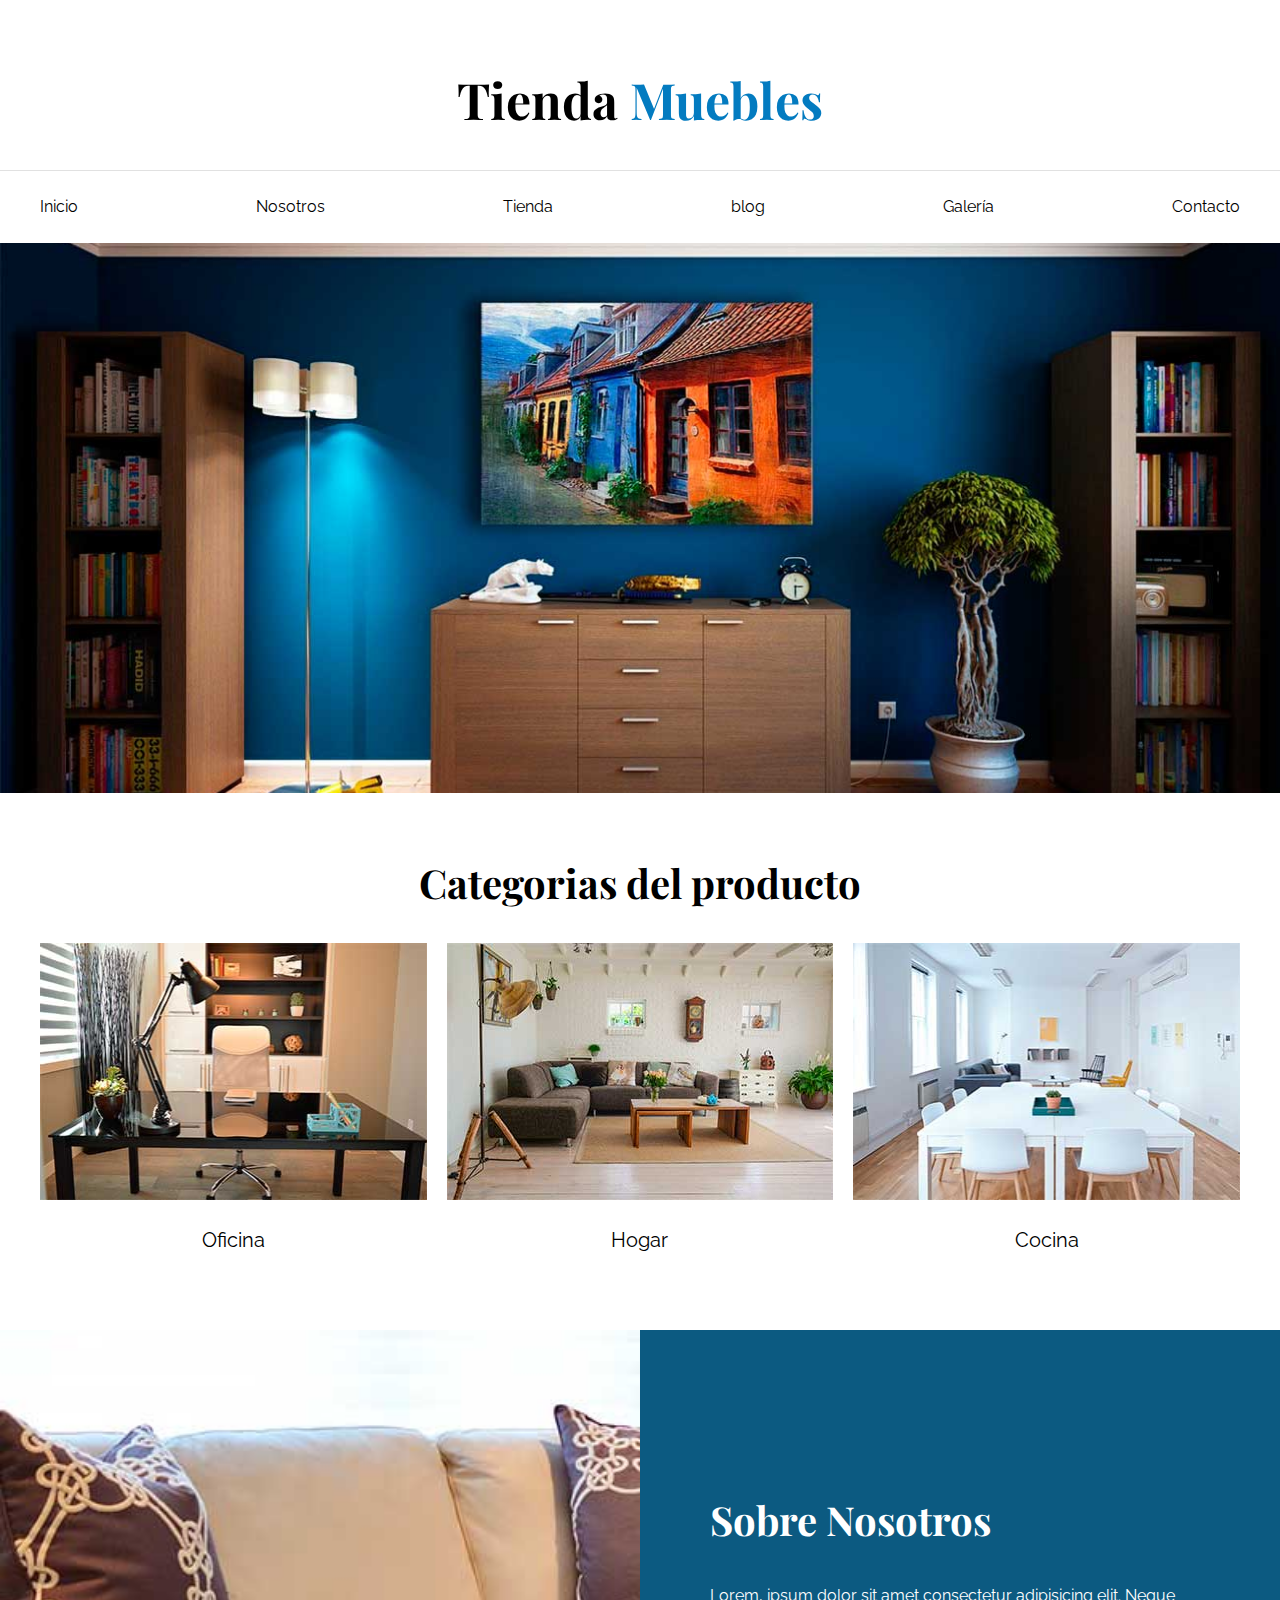
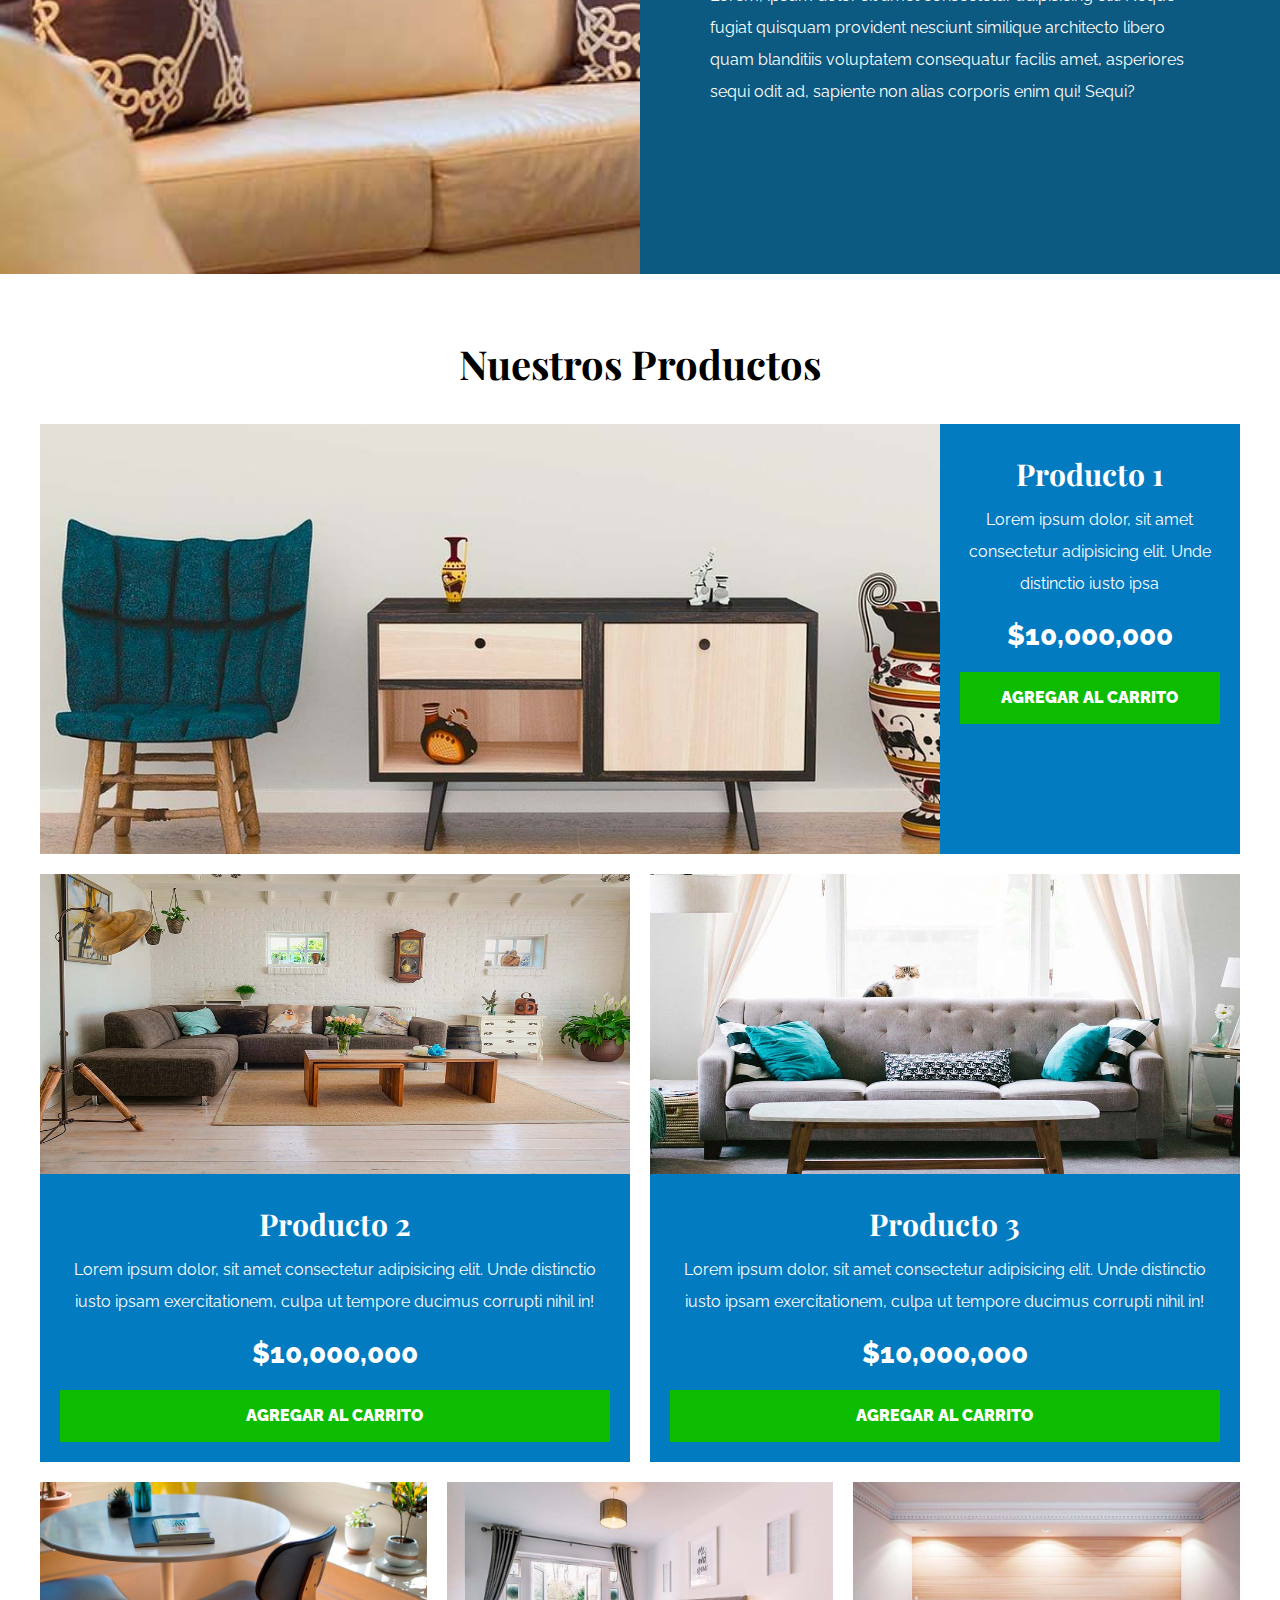
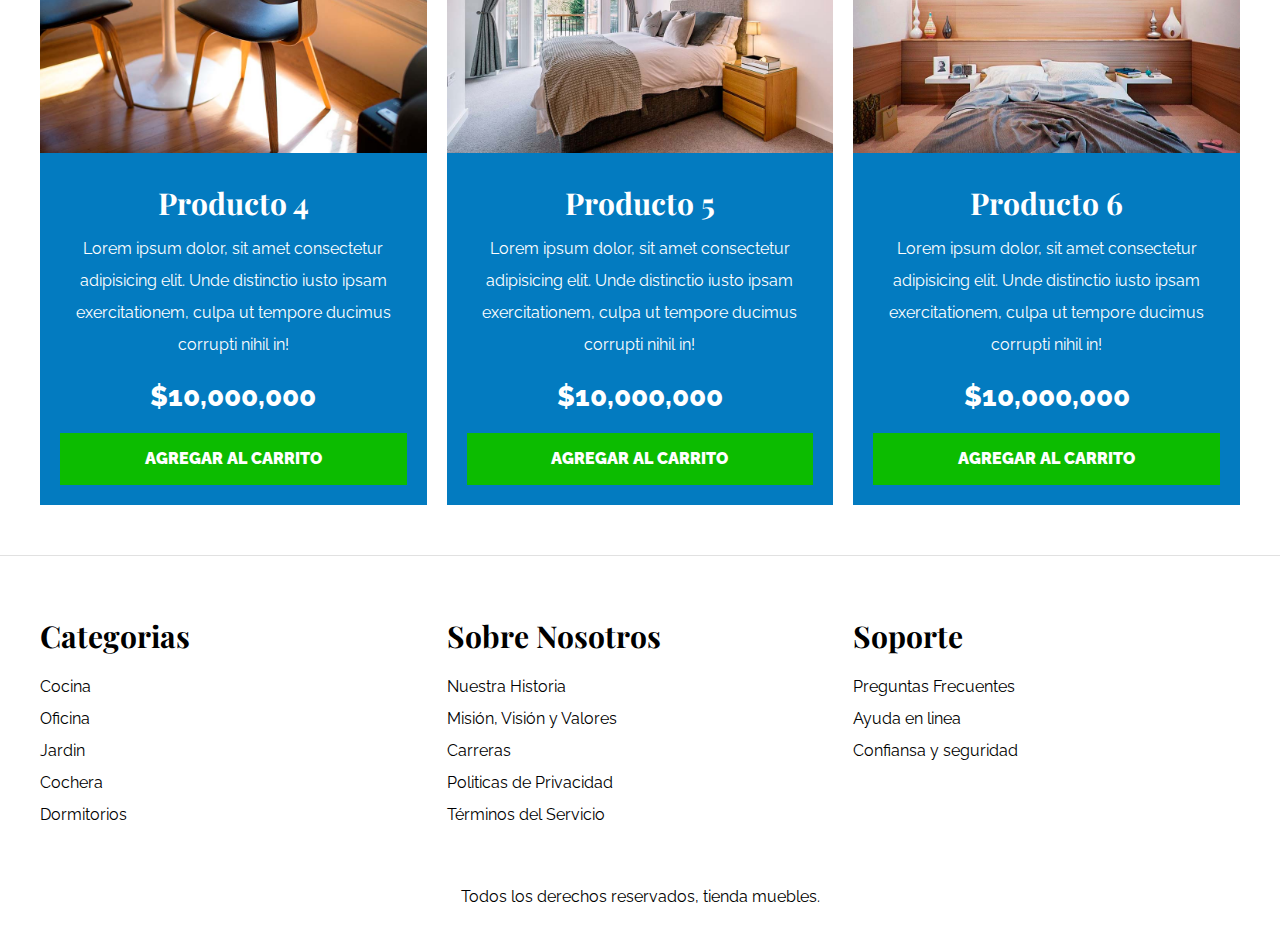
<file: index.html>
<!DOCTYPE html>
<html lang="zxx">

<head>
    <meta charset="UTF-8">
    <meta http-equiv="X-UA-Compatible" content="IE=edge">
    <meta name="viewport" content="width=device-width, initial-scale=1.0">
    <title>Document</title>
    <link rel="stylesheet" href="./css/normalize.css">
    <link rel="preconnect" href="https://fonts.googleapis.com">
    <link rel="preconnect" href="https://fonts.gstatic.com" crossorigin>
    <link
        href="https://fonts.googleapis.com/css2?family=Playfair+Display:wght@700&family=Raleway:wght@400;700;900&display=swap"
        rel="stylesheet">
    <link rel="stylesheet" href="./css/style.css">
</head>

<body>
    <!-- Header y Navegacion -->
    <header>
        <h1 class="nombre-sitio">Tienda <span> Muebles </span></h1>
    </header>
    <div class="contenedor-navegacion">
        <nav class="nav-principal contenedor">
            <a href="./index.html">Inicio</a>
            <a href="./nosotros.html">Nosotros</a>
            <a href="./tienda.html">Tienda</a>
            <a href="./blog.html">blog</a>
            <a href="./galeria.html">Galería</a>
            <a href="./contacto.html">Contacto</a>
        </nav>
    </div>

    <!-- Backgroun-img -->
    <div class="hero"></div>

    <!-- Catergorias y Imagenes -->
    <section class="contenedor categorias">
        <h2 class="text-center">Categorias del producto</h2>
        <div class="listado-categoria">
            <div class="categoria">
                <img src="./img/categoria1.jpg" alt="Imagen Categoría 1">
                <a href="#">Oficina</a>
            </div>
            <div class="categoria">
                <img src="./img/categoria2.jpg" alt="Imagen Categoría 2">
                <a href="#">Hogar</a>
            </div>
            <div class="categoria">
                <img src="./img/categoria3.jpg" alt="Imagen Categoría 3">
                <a href="#">Cocina</a>
            </div>
        </div>
    </section>

    <!-- Sobre Nosotros -->
    <section class="sobre-nosotros">
        <div class="contenedor sobre-nosotros-grid">
            <div class="texto-nosotros">
                <h2>Sobre Nosotros</h2>
                <p>Lorem, ipsum dolor sit amet consectetur adipisicing elit. Neque fugiat quisquam provident nesciunt
                    similique architecto libero quam blanditiis voluptatem consequatur facilis amet, asperiores sequi
                    odit ad, sapiente non alias corporis enim qui! Sequi?</p>
            </div>
        </div>
    </section>

    <!-- Nuestros Productos -->
    <main class="contenido-principal contenedor">
        <h2 class="text-center">Nuestros Productos</h2>
        <div class="listado-productos">
            <div class="producto">
                <img src="./img/producto1.jpg" alt="Imagen Producto1">
                <div class="texto-producto">
                    <h3>Producto 1</h3>
                    <p>Lorem ipsum dolor, sit amet consectetur adipisicing elit. Unde distinctio iusto ipsa</p>
                    <p class="precio">$10,000,000</p>
                    <a class="btn" href="#">Agregar al Carrito</a>
                </div><!-- Info Producto -->
            </div><!-- Producto -->
            <div class="producto">
                <img src="./img/producto2.jpg" alt="Imagen Producto2">
                <div class="texto-producto">
                    <h3>Producto 2</h3>
                    <p>Lorem ipsum dolor, sit amet consectetur adipisicing elit. Unde distinctio iusto ipsam
                        exercitationem, culpa ut tempore ducimus corrupti nihil in!</p>
                    <p class="precio">$10,000,000</p>
                    <a class="btn" href="#">Agregar al Carrito</a>
                </div><!-- Info Producto -->
            </div><!-- Producto -->
            <div class="producto">
                <img src="./img/producto3.jpg" alt="Imagen Producto3">
                <div class="texto-producto">
                    <h3>Producto 3</h3>
                    <p>Lorem ipsum dolor, sit amet consectetur adipisicing elit. Unde distinctio iusto ipsam
                        exercitationem, culpa ut tempore ducimus corrupti nihil in!</p>
                    <p class="precio">$10,000,000</p>
                    <a class="btn" href="#">Agregar al Carrito</a>
                </div><!-- Info Producto -->
            </div><!-- Producto -->
            <div class="producto">
                <img src="./img/producto4.jpg" alt="Imagen Producto4">
                <div class="texto-producto">
                    <h3>Producto 4</h3>
                    <p>Lorem ipsum dolor, sit amet consectetur adipisicing elit. Unde distinctio iusto ipsam
                        exercitationem, culpa ut tempore ducimus corrupti nihil in!</p>
                    <p class="precio">$10,000,000</p>
                    <a class="btn" href="#">Agregar al Carrito</a>
                </div><!-- Info Producto -->
            </div><!-- Producto -->
            <div class="producto">
                <img src="./img/producto5.jpg" alt="Imagen Producto5">
                <div class="texto-producto">
                    <h3>Producto 5</h3>
                    <p>Lorem ipsum dolor, sit amet consectetur adipisicing elit. Unde distinctio iusto ipsam
                        exercitationem, culpa ut tempore ducimus corrupti nihil in!</p>
                    <p class="precio">$10,000,000</p>
                    <a class="btn" href="#">Agregar al Carrito</a>
                </div><!-- Info Producto -->
            </div><!-- Producto -->
            <div class="producto">
                <img src="./img/producto6.jpg" alt="Imagen Producto6">
                <div class="texto-producto">
                    <h3>Producto 6</h3>
                    <p>Lorem ipsum dolor, sit amet consectetur adipisicing elit. Unde distinctio iusto ipsam
                        exercitationem, culpa ut tempore ducimus corrupti nihil in!</p>
                    <p class="precio">$10,000,000</p>
                    <a class="btn" href="#">Agregar al Carrito</a>
                </div><!-- Info Producto -->
            </div><!-- Producto -->
        </div> <!-- Fin de listado de Productos -->
    </main>

    <footer class="site-footer">
        <div class="grid-footer contenedor">
            <div>
                <h3>Categorias</h3>

                <nav class="footer-menu">
                    <a href="#">Cocina</a>
                    <a href="#">Oficina</a>
                    <a href="#">Jardin</a>
                    <a href="#">Cochera</a>
                    <a href="#">Dormitorios</a>
                </nav>
            </div>
            <div>
                <h3>Sobre Nosotros</h3>

                <nav class="footer-menu">
                    <a href="#">Nuestra Historia</a>
                    <a href="#">Misión, Visión y Valores</a>
                    <a href="#">Carreras</a>
                    <a href="#">Politicas de Privacidad</a>
                    <a href="#">Términos del Servicio</a>
                </nav>
            </div>
            <div>
                <h3>Soporte</h3>

                <nav class="footer-menu">
                    <a href="#">Preguntas Frecuentes</a>
                    <a href="#">Ayuda en linea</a>
                    <a href="#">Confiansa y seguridad</a>
                </nav>
            </div>
        </div>

        <p class="copyright">Todos los derechos reservados, tienda muebles.</p>
    </footer>
</body>

</html>
</file>
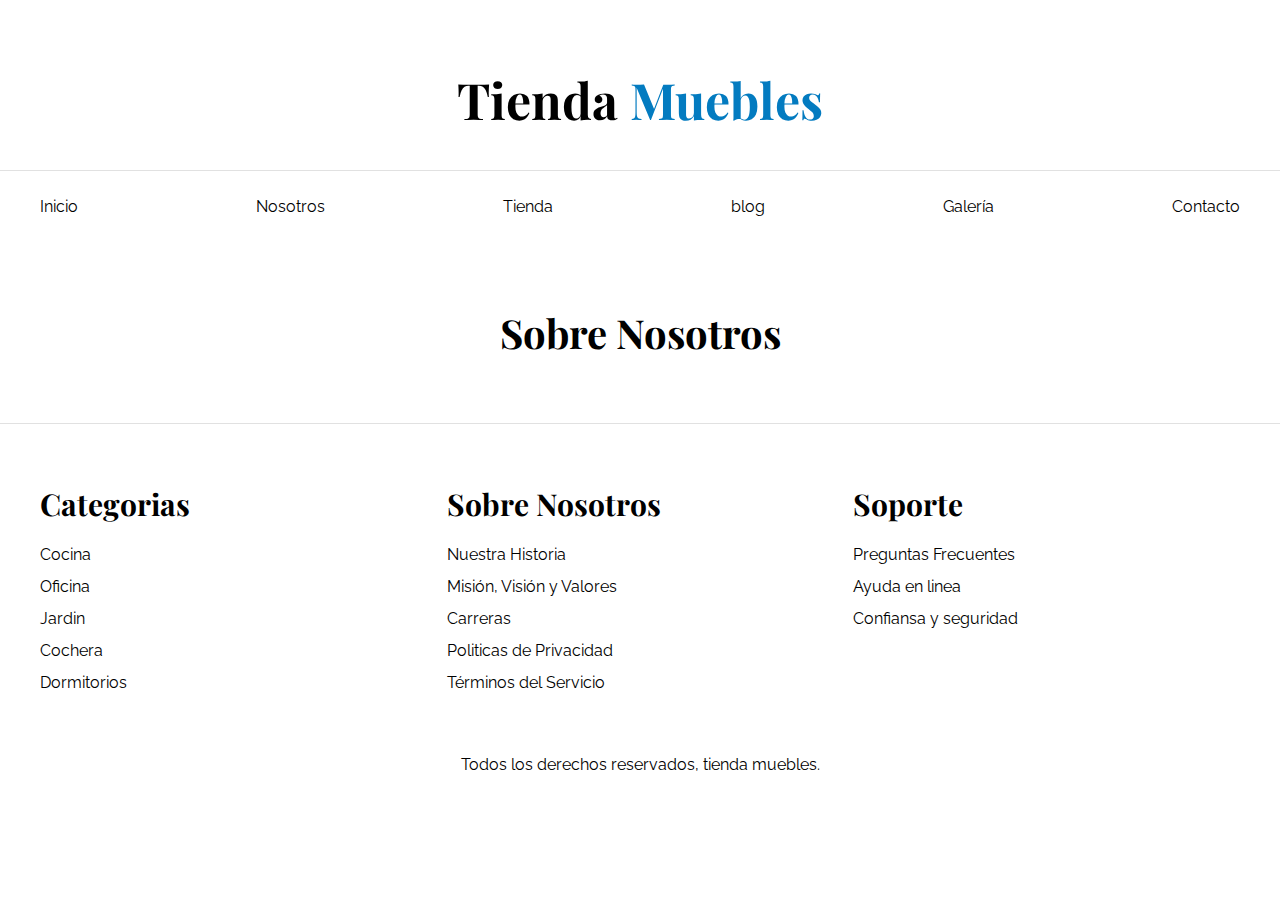
<file: base.html>
<!DOCTYPE html>
<html lang="zxx">
<head>
    <meta charset="UTF-8">
    <meta http-equiv="X-UA-Compatible" content="IE=edge">
    <meta name="viewport" content="width=device-width, initial-scale=1.0">
    <title>Document</title>
    <link rel="stylesheet" href="./css/normalize.css">
    <link rel="preconnect" href="https://fonts.googleapis.com">
    <link rel="preconnect" href="https://fonts.gstatic.com" crossorigin>
    <link href="https://fonts.googleapis.com/css2?family=Playfair+Display:wght@700&family=Raleway:wght@400;700;900&display=swap" rel="stylesheet">
    <link rel="stylesheet" href="./css/style.css">
</head>
<body>
    <!-- Header y Navegacion -->
    <header>
        <h1 class="nombre-sitio">Tienda <span> Muebles </span></h1>
    </header>
    <div class="contenedor-navegacion">
        <nav class="nav-principal contenedor">
            <a href="./index.html">Inicio</a>
            <a href="./nosotros.html">Nosotros</a>
            <a href="./tienda.html">Tienda</a>
            <a href="./blog.html">blog</a>
            <a href="./galeria.html">Galería</a> 
            <a href="./contacto.html">Contacto</a>    
        </nav>    
    </div>

    <main class="contenido-principal contenedor">
        <h2 class="text-center">Sobre Nosotros</h2>
    </main>

    <footer class="site-footer">
        <div class="grid-footer contenedor">
            <div>
                <h3>Categorias</h3>
    
                <nav class="footer-menu">
                    <a href="#">Cocina</a>
                    <a href="#">Oficina</a>
                    <a href="#">Jardin</a>
                    <a href="#">Cochera</a>
                    <a href="#">Dormitorios</a>
                </nav>
            </div>
            <div>
                <h3>Sobre Nosotros</h3>
    
                <nav class="footer-menu">
                    <a href="#">Nuestra Historia</a>
                    <a href="#">Misión, Visión y Valores</a>
                    <a href="#">Carreras</a>
                    <a href="#">Politicas de Privacidad</a>
                    <a href="#">Términos del Servicio</a>
                </nav>
            </div>
            <div>
                <h3>Soporte</h3>
    
                <nav class="footer-menu">
                    <a href="#">Preguntas Frecuentes</a>
                    <a href="#">Ayuda en linea</a>
                    <a href="#">Confiansa y seguridad</a>
                </nav>
            </div>
        </div>

        <p class="copyright">Todos los derechos reservados, tienda muebles.</p>
    </footer>
</body>
    
</html>
</file>
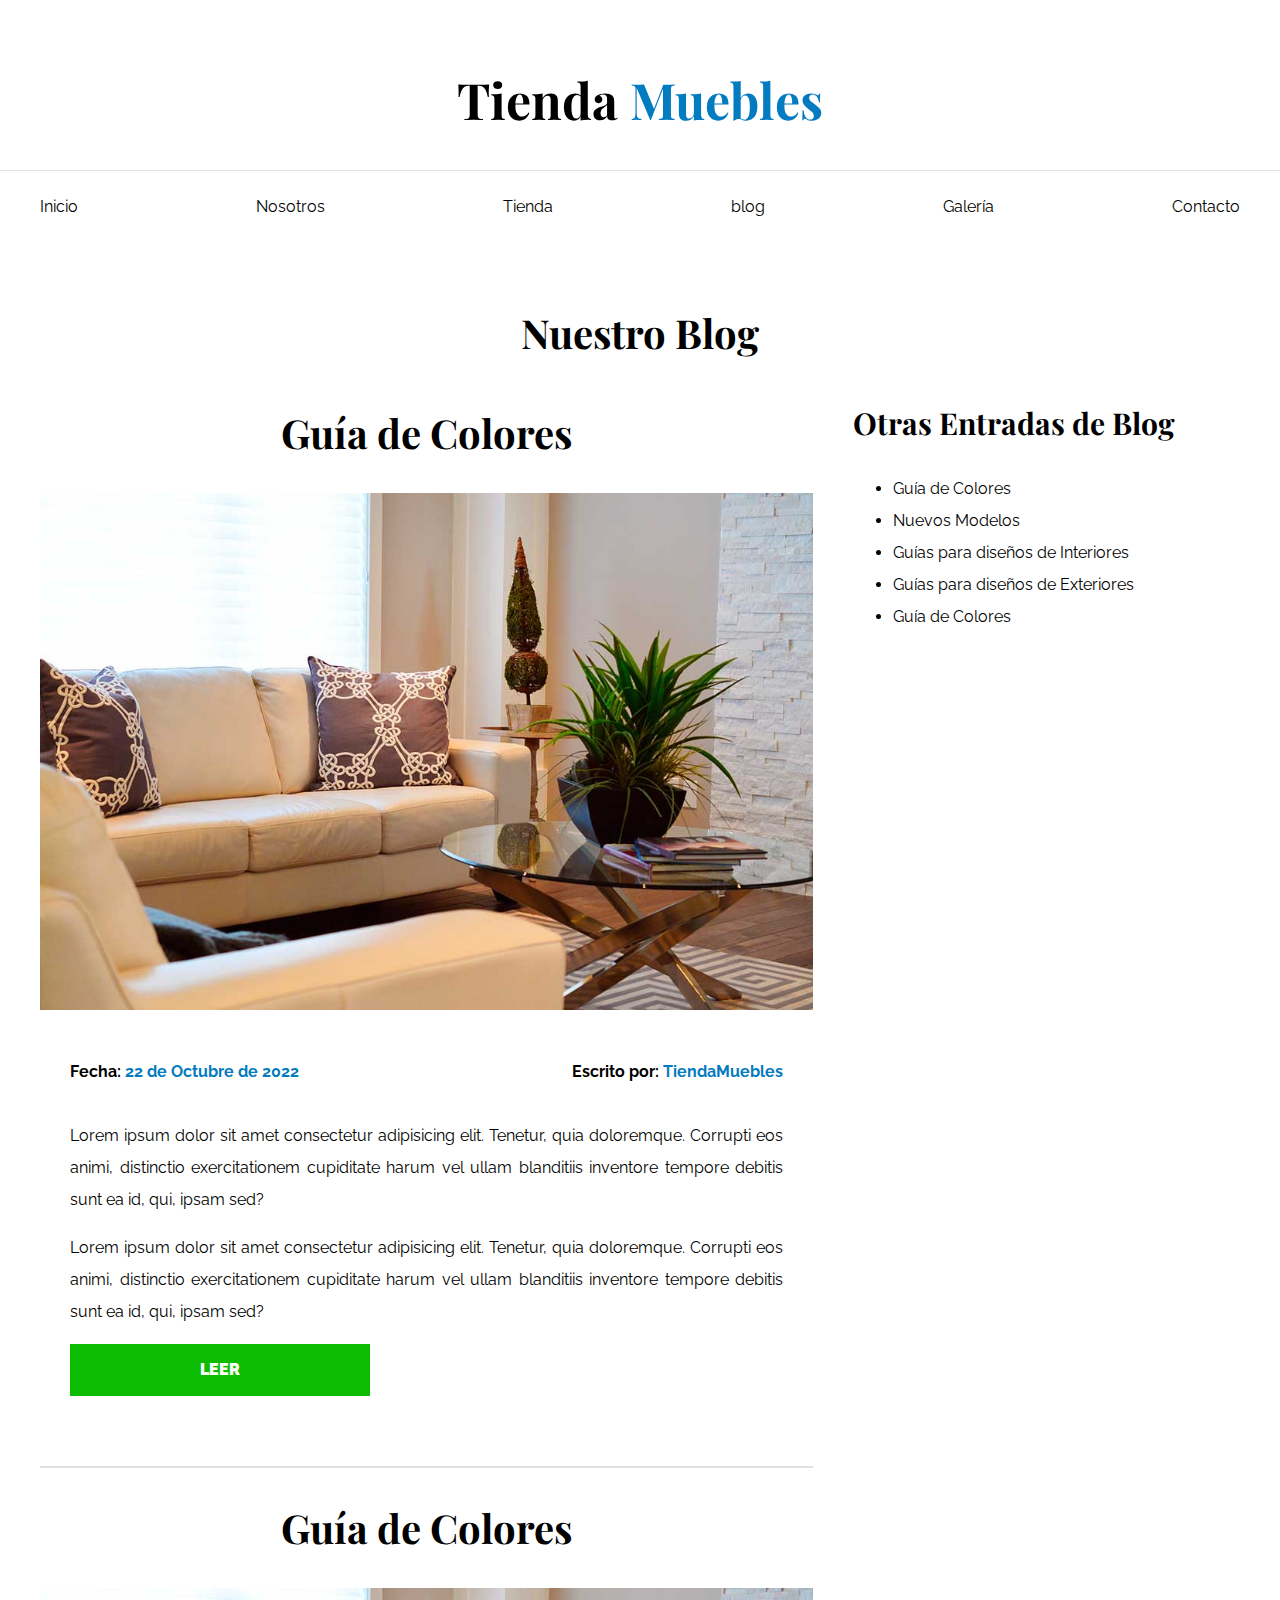
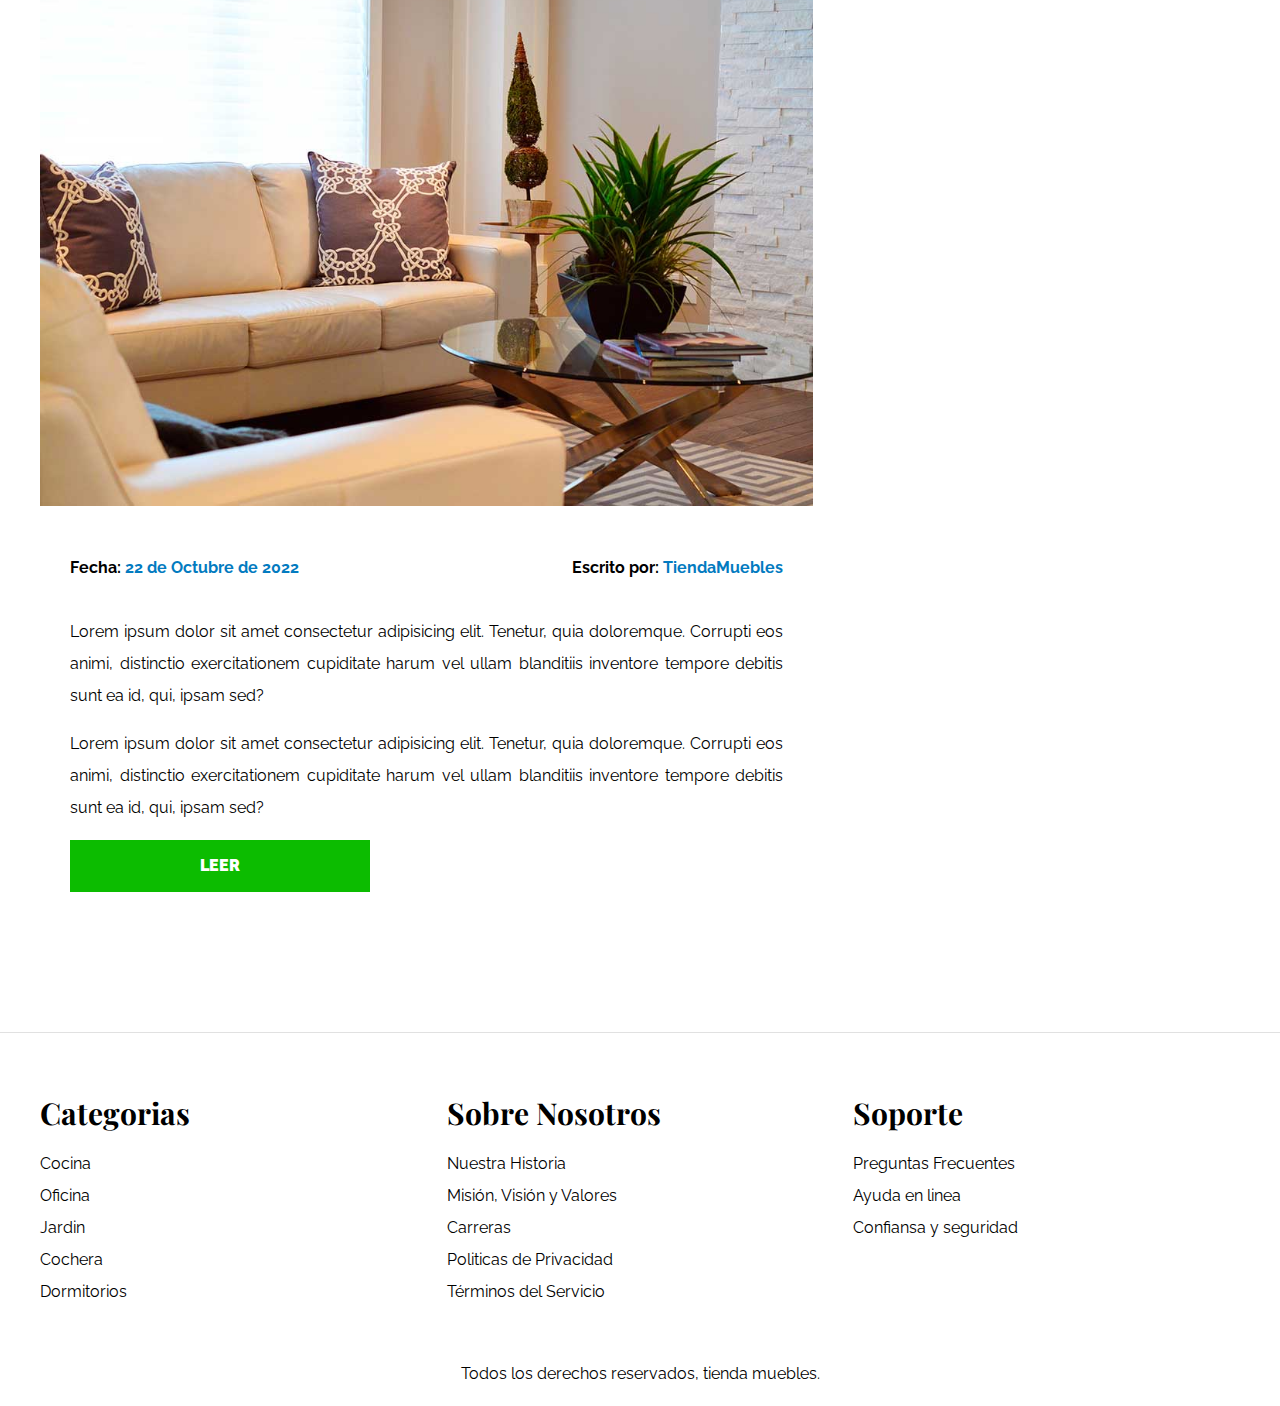
<file: blog.html>
<!DOCTYPE html>
<html lang="zxx">

<head>
    <meta charset="UTF-8">
    <meta http-equiv="X-UA-Compatible" content="IE=edge">
    <meta name="viewport" content="width=device-width, initial-scale=1.0">
    <title>Blog</title>
    <link rel="stylesheet" href="./css/normalize.css">
    <link rel="preconnect" href="https://fonts.googleapis.com">
    <link rel="preconnect" href="https://fonts.gstatic.com" crossorigin>
    <link
        href="https://fonts.googleapis.com/css2?family=Playfair+Display:wght@700&family=Raleway:wght@400;700;900&display=swap"
        rel="stylesheet">
    <link rel="stylesheet" href="./css/style.css">
</head>

<body>
    <!-- Header y Navegacion -->
    <header>
        <h1 class="nombre-sitio">Tienda <span> Muebles </span></h1>
    </header>
    <div class="contenedor-navegacion">
        <nav class="nav-principal contenedor">
            <a href="./index.html">Inicio</a>
            <a href="./nosotros.html">Nosotros</a>
            <a href="./tienda.html">Tienda</a>
            <a href="./blog.html">blog</a>
            <a href="./galeria.html">Galería</a>
            <a href="./contacto.html">Contacto</a>
        </nav>
    </div>

    <main class="contenido-principal contenedor">
        <h2 class="text-center">Nuestro Blog</h2>
        <section class="contenedor-blog">
            <div class="blog">
                <article class="entrada">
                    <h2>Guía de Colores</h2>
                    <div class="imagen">
                        <img src="./img/nosotros.jpg" alt="Imagen">
                    </div>
                    <div class="contenido-blog">
                        <div class="entrada-meta">
                            <p>Fecha: <span>22 de Octubre de 2022</span></p>
                            <p>Escrito por: <span>TiendaMuebles</span></p>
                        </div>
                        <div class="entrada-blog">
                            <p>Lorem ipsum dolor sit amet consectetur adipisicing elit. Tenetur, quia doloremque. Corrupti eos animi, distinctio exercitationem cupiditate harum vel ullam blanditiis inventore tempore debitis sunt ea id, qui, ipsam sed?</p>
                            <p>Lorem ipsum dolor sit amet consectetur adipisicing elit. Tenetur, quia doloremque. Corrupti eos animi, distinctio exercitationem cupiditate harum vel ullam blanditiis inventore tempore debitis sunt ea id, qui, ipsam sed?</p>
                        </div>
                        <a href="entrada.html" class="btn max-width-30">Leer</a>
                    </div>
                </article>
                <article class="entrada">
                    <h2>Guía de Colores</h2>
                    <div class="imagen">
                        <img src="./img/nosotros.jpg" alt="Imagen">
                    </div>
                    <div class="contenido-blog">
                        <div class="entrada-meta">
                            <p>Fecha: <span>22 de Octubre de 2022</span></p>
                            <p>Escrito por: <span>TiendaMuebles</span></p>
                        </div>
                        <div class="entrada-blog">
                            <p>Lorem ipsum dolor sit amet consectetur adipisicing elit. Tenetur, quia doloremque. Corrupti eos animi, distinctio exercitationem cupiditate harum vel ullam blanditiis inventore tempore debitis sunt ea id, qui, ipsam sed?</p>
                            <p>Lorem ipsum dolor sit amet consectetur adipisicing elit. Tenetur, quia doloremque. Corrupti eos animi, distinctio exercitationem cupiditate harum vel ullam blanditiis inventore tempore debitis sunt ea id, qui, ipsam sed?</p>
                        </div>
                        <a href="entrada.html" class="btn max-width-30">Leer</a>
                    </div>
                </article>

            </div>
            <aside class="aside-responsive">
                <h3>Otras Entradas de Blog</h3>

                <ul>
                    <li>
                        <a href="entrada.html">Guía de Colores</a>
                    </li>
                    <li>
                        <a href="entrada.html">Nuevos Modelos</a>
                    </li>
                    <li>
                        <a href="entrada.html">Guías para diseños de Interiores</a>
                    </li>
                    <li>
                        <a href="entrada.html">Guías para diseños de Exteriores</a>
                    </li>
                    <li>
                        <a href="entrada.html">Guía de Colores</a>
                    </li>
                </ul>
            </aside>
        </section>
    </main>

    <footer class="site-footer">
        <div class="grid-footer contenedor">
            <div>
                <h3>Categorias</h3>

                <nav class="footer-menu">
                    <a href="#">Cocina</a>
                    <a href="#">Oficina</a>
                    <a href="#">Jardin</a>
                    <a href="#">Cochera</a>
                    <a href="#">Dormitorios</a>
                </nav>
            </div>
            <div>
                <h3>Sobre Nosotros</h3>

                <nav class="footer-menu">
                    <a href="#">Nuestra Historia</a>
                    <a href="#">Misión, Visión y Valores</a>
                    <a href="#">Carreras</a>
                    <a href="#">Politicas de Privacidad</a>
                    <a href="#">Términos del Servicio</a>
                </nav>
            </div>
            <div>
                <h3>Soporte</h3>

                <nav class="footer-menu">
                    <a href="#">Preguntas Frecuentes</a>
                    <a href="#">Ayuda en linea</a>
                    <a href="#">Confiansa y seguridad</a>
                </nav>
            </div>
        </div>

        <p class="copyright">Todos los derechos reservados, tienda muebles.</p>
    </footer>
</body>

</html>
</file>
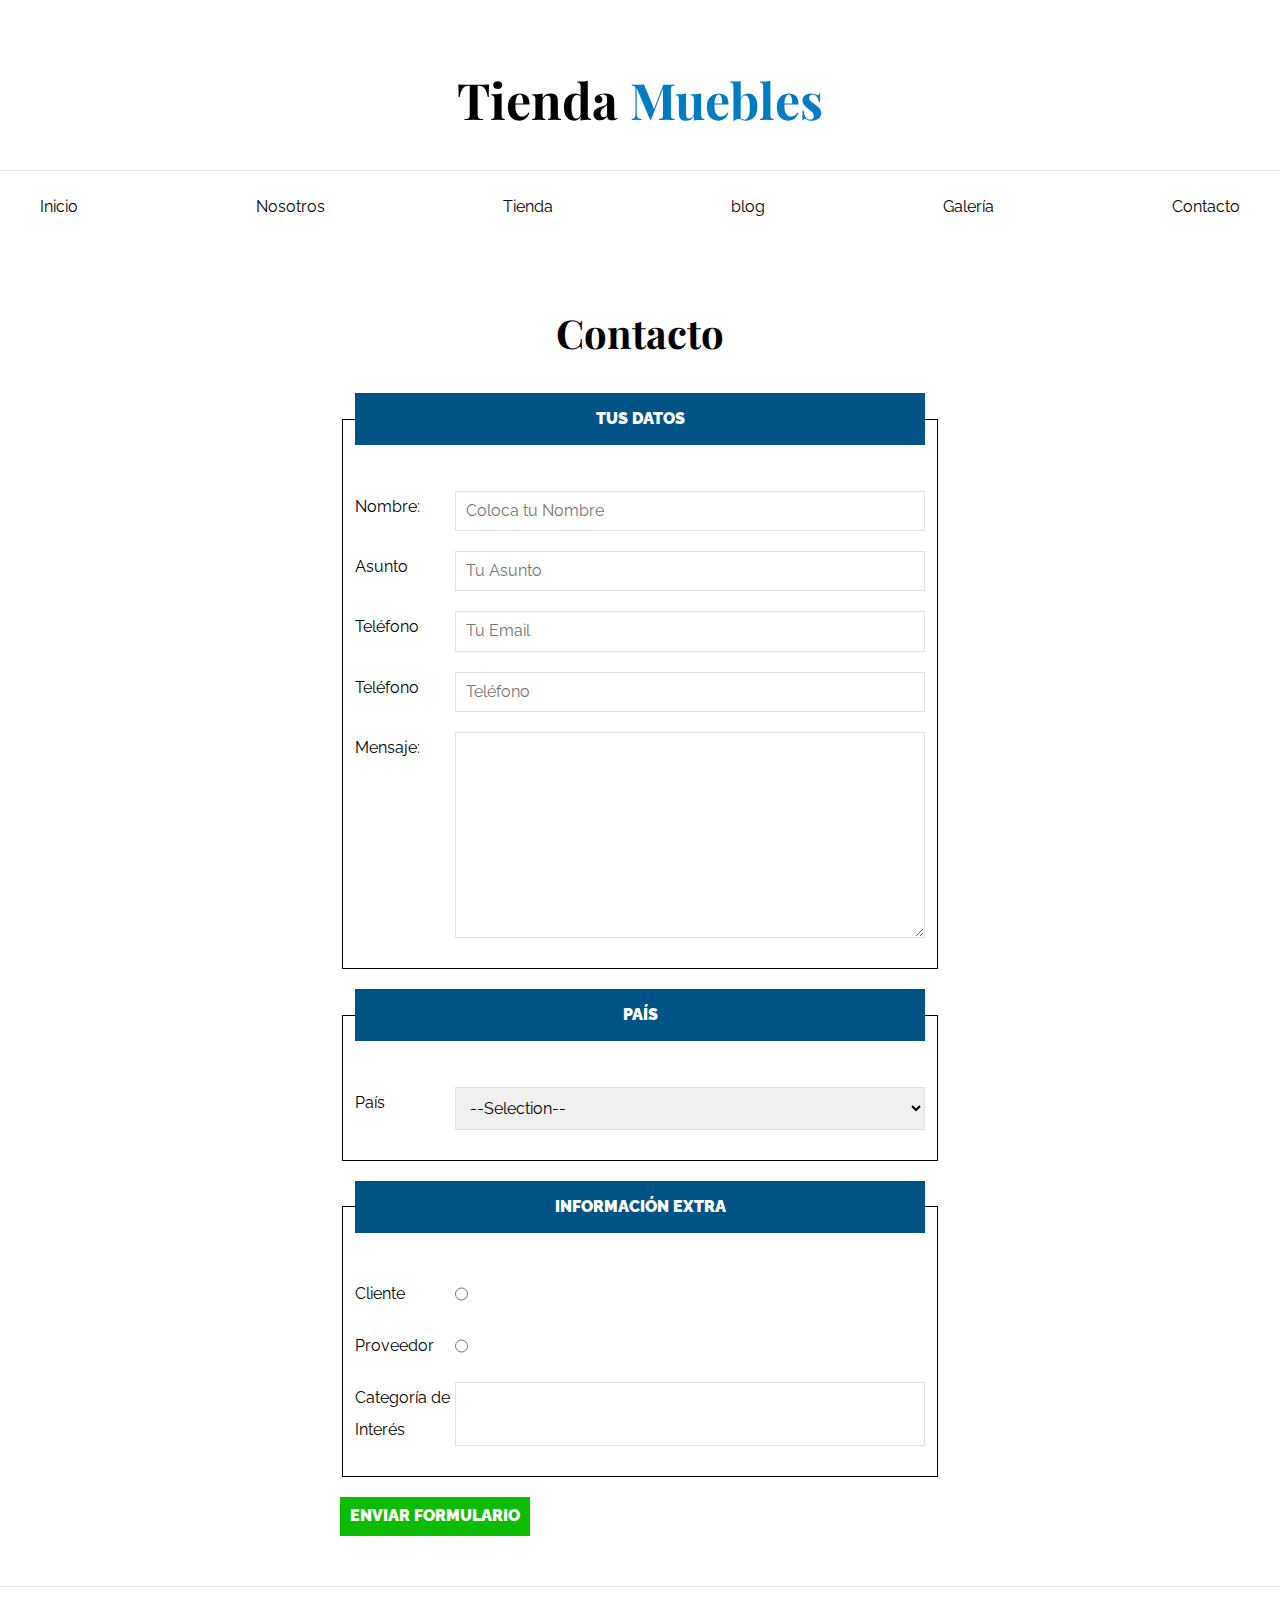
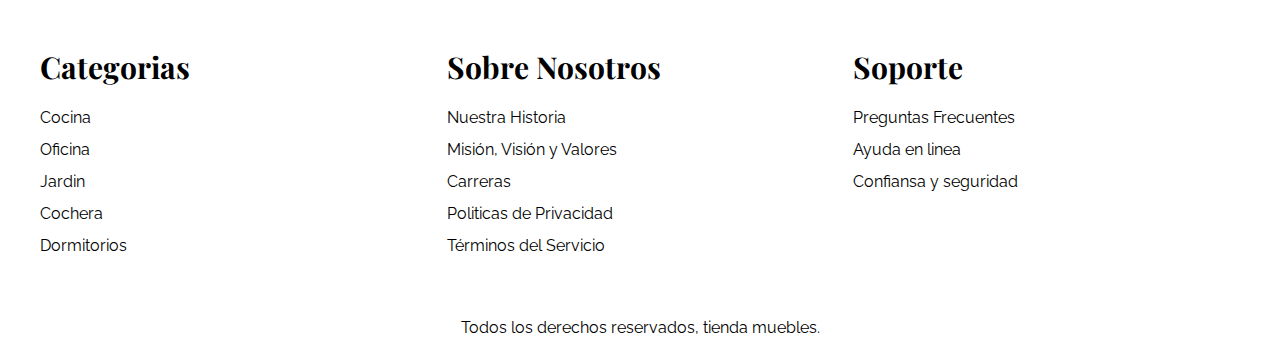
<file: contacto.html>
<!DOCTYPE html>
<html lang="zxx">
<head>
    <meta charset="UTF-8">
    <meta http-equiv="X-UA-Compatible" content="IE=edge">
    <meta name="viewport" content="width=device-width, initial-scale=1.0">
    <title>Contacto</title>
    <link rel="stylesheet" href="./css/normalize.css">
    <link rel="preconnect" href="https://fonts.googleapis.com">
    <link rel="preconnect" href="https://fonts.gstatic.com" crossorigin>
    <link href="https://fonts.googleapis.com/css2?family=Playfair+Display:wght@700&family=Raleway:wght@400;700;900&display=swap" rel="stylesheet">
    <link rel="stylesheet" href="./css/style.css">
</head>
<body>
    <!-- Header y Navegacion -->
    <header>
        <h1 class="nombre-sitio">Tienda <span> Muebles </span></h1>
    </header>
    <div class="contenedor-navegacion">
        <nav class="nav-principal contenedor">
            <a href="./index.html">Inicio</a>
            <a href="./nosotros.html">Nosotros</a>
            <a href="./tienda.html">Tienda</a>
            <a href="./blog.html">blog</a>
            <a href="./galeria.html">Galería</a> 
            <a href="./contacto.html">Contacto</a>    
        </nav>    
    </div>

    <main class="contenido-principal contenedor">
        <h2 class="text-center">Contacto</h2>
        <form class="formulario">
            <fieldset>
            <legend>Tus datos</legend>
            <div class="campo">
                <label for="nombre">Nombre: </label>
                <input id="nombre" type="text" placeholder="Coloca tu Nombre" required>    
            </div>
            <div class="campo">
                <label for="asunto">Asunto</label>
                <input id="asunto" type="text" placeholder="Tu Asunto" required>    
            </div>
            <div class="campo">
                <label for="email">Teléfono</label>
                <input id="email" type="email" placeholder="Tu Email">    
            </div>
            <div class="campo">
                <label for="tel">Teléfono</label>
                <input id="tel" type="tel" placeholder="Teléfono">    
            </div>
            <div class="campo">
                <label for="mensaje">Mensaje: </label>
                <textarea name="" id="mensaje" cols="10" rows="10"></textarea>
            </div>
            </fieldset>

            <fieldset>
                <legend>País</legend>
                <div class="campo">
                    <label for="pais">País</label>
                    <select name="" id="pais">
                        <option value="">--Selection--</option>
                        <option value="MX">México</option>
                        <option value="PR">Perú</option>
                        <option value="CO">Colombia</option>
                        <option value="AR">Argentina</option>
                        <option value="ES">España</option>
                        <option value="CL">Chile</option>
                    </select>
                </div>
            </fieldset>

            <fieldset>
                <legend>Información extra</legend>

                <div class="campo">
                    <label for="cliente">Cliente </label>
                    <input id="cliente" type="radio" name="tipo" value="cliente">    
                </div>

                <div class="campo">
                    <label for="proveedor">Proveedor </label>
                    <input id="proveedor" type="radio" name="tipo" value="proveedor">    
                </div>

                <div class="campo">
                    <label for="categoria">Categoría de Interés</label>
                    <input type="text" list="categorias" name="categorias">
                    <datalist id="categorias">
                        <option value="Cocina">
                        <option value="Exterior">
                        <option value="Recamaras">
                        <option value="Oficina">
                        <option value="Televisión">
                    </datalist>
                </div>
            </fieldset>

            <input class="btn" type="submit" value="Enviar Formulario">
        </form>
    </main>

    <footer class="site-footer">
        <div class="grid-footer contenedor">
            <div>
                <h3>Categorias</h3>
    
                <nav class="footer-menu">
                    <a href="#">Cocina</a>
                    <a href="#">Oficina</a>
                    <a href="#">Jardin</a>
                    <a href="#">Cochera</a>
                    <a href="#">Dormitorios</a>
                </nav>
            </div>
            <div>
                <h3>Sobre Nosotros</h3>
    
                <nav class="footer-menu">
                    <a href="#">Nuestra Historia</a>
                    <a href="#">Misión, Visión y Valores</a>
                    <a href="#">Carreras</a>
                    <a href="#">Politicas de Privacidad</a>
                    <a href="#">Términos del Servicio</a>
                </nav>
            </div>
            <div>
                <h3>Soporte</h3>
    
                <nav class="footer-menu">
                    <a href="#">Preguntas Frecuentes</a>
                    <a href="#">Ayuda en linea</a>
                    <a href="#">Confiansa y seguridad</a>
                </nav>
            </div>
        </div>

        <p class="copyright">Todos los derechos reservados, tienda muebles.</p>
    </footer>
</body>
    
</html>
</file>
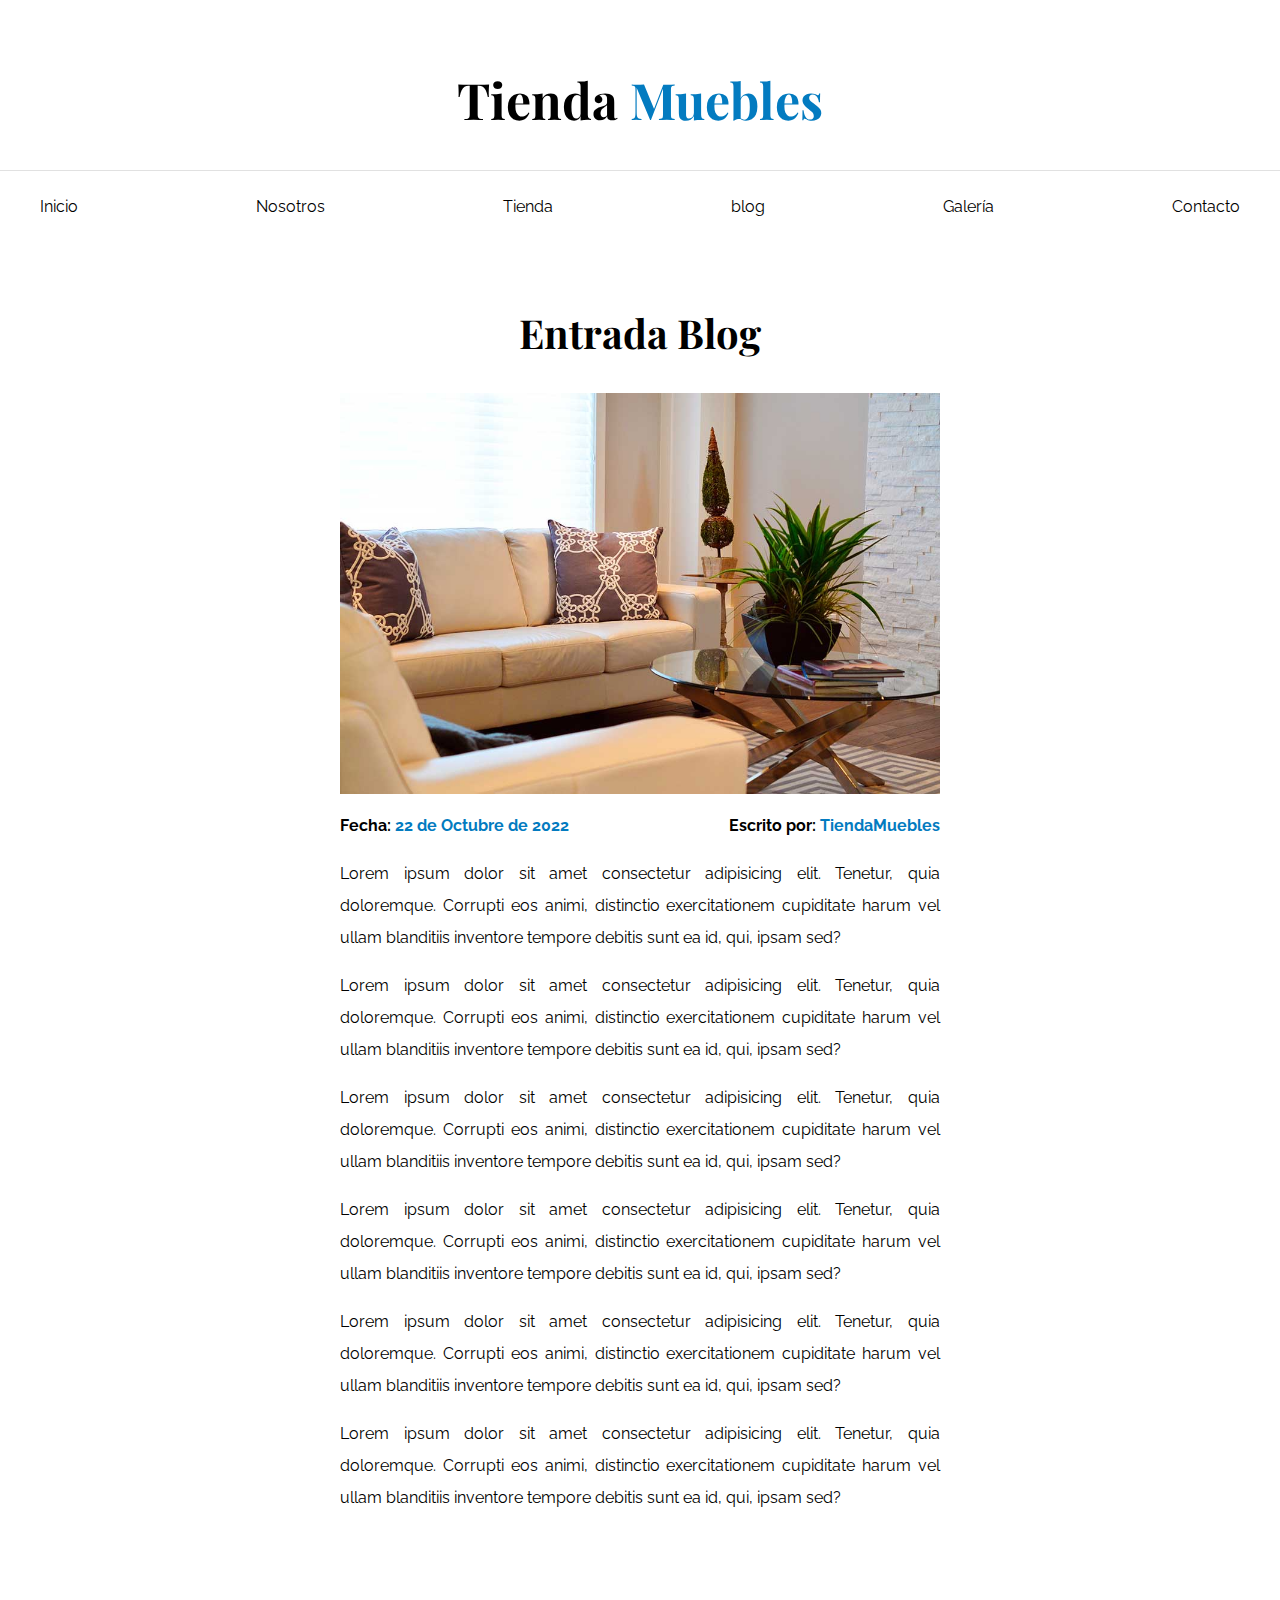
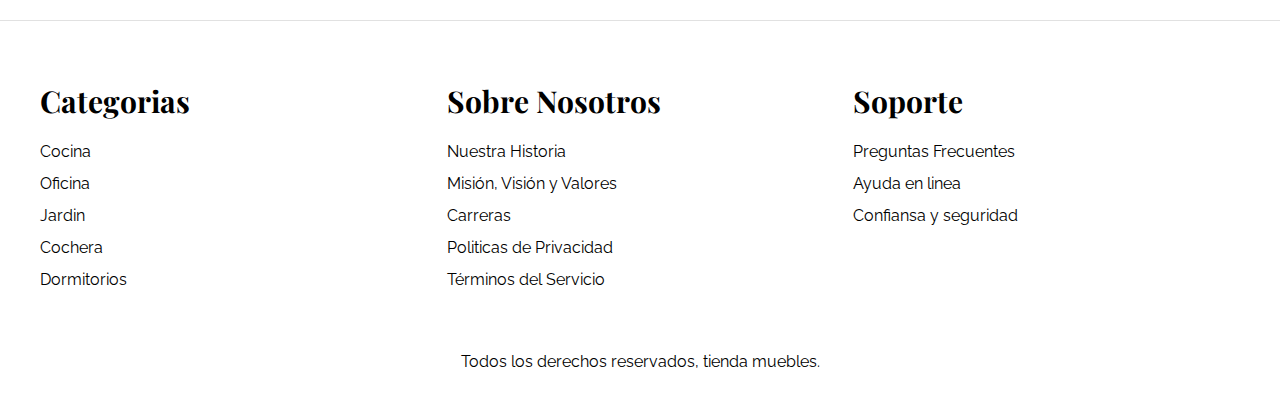
<file: entrada.html>
<!DOCTYPE html>
<html lang="zxx">
<head>
    <meta charset="UTF-8">
    <meta http-equiv="X-UA-Compatible" content="IE=edge">
    <meta name="viewport" content="width=device-width, initial-scale=1.0">
    <title>Entrada Blog</title>
    <link rel="stylesheet" href="./css/normalize.css">
    <link rel="preconnect" href="https://fonts.googleapis.com">
    <link rel="preconnect" href="https://fonts.gstatic.com" crossorigin>
    <link href="https://fonts.googleapis.com/css2?family=Playfair+Display:wght@700&family=Raleway:wght@400;700;900&display=swap" rel="stylesheet">
    <link rel="stylesheet" href="./css/style.css">
</head>
<body>
    <!-- Header y Navegacion -->
    <header>
        <h1 class="nombre-sitio">Tienda <span> Muebles </span></h1>
    </header>
    <div class="contenedor-navegacion">
        <nav class="nav-principal contenedor">
            <a href="./index.html">Inicio</a>
            <a href="./nosotros.html">Nosotros</a>
            <a href="./tienda.html">Tienda</a>
            <a href="./blog.html">blog</a>
            <a href="./galeria.html">Galería</a> 
            <a href="./contacto.html">Contacto</a>    
        </nav>    
    </div>

    <main class="contenido-principal contenedor">
        <h2 class="text-center">Entrada Blog</h2>

        <article class="entrada contenido-entrada-blog">
            <div class="imagen">
                <img src="./img/nosotros.jpg" alt="Imagen">
            </div>
            <div class="entrada-meta">
                <p>Fecha: <span>22 de Octubre de 2022</span></p>
                <p>Escrito por: <span>TiendaMuebles</span></p>
            </div>
            <div class="entrada-blog">
                <p class="parrafo">Lorem ipsum dolor sit amet consectetur adipisicing elit. Tenetur, quia doloremque. Corrupti eos animi, distinctio exercitationem cupiditate harum vel ullam blanditiis inventore tempore debitis sunt ea id, qui, ipsam sed?</p>
                <p>Lorem ipsum dolor sit amet consectetur adipisicing elit. Tenetur, quia doloremque. Corrupti eos animi, distinctio exercitationem cupiditate harum vel ullam blanditiis inventore tempore debitis sunt ea id, qui, ipsam sed?</p>
                <p>Lorem ipsum dolor sit amet consectetur adipisicing elit. Tenetur, quia doloremque. Corrupti eos animi, distinctio exercitationem cupiditate harum vel ullam blanditiis inventore tempore debitis sunt ea id, qui, ipsam sed?</p>
                <p>Lorem ipsum dolor sit amet consectetur adipisicing elit. Tenetur, quia doloremque. Corrupti eos animi, distinctio exercitationem cupiditate harum vel ullam blanditiis inventore tempore debitis sunt ea id, qui, ipsam sed?</p>
                <p>Lorem ipsum dolor sit amet consectetur adipisicing elit. Tenetur, quia doloremque. Corrupti eos animi, distinctio exercitationem cupiditate harum vel ullam blanditiis inventore tempore debitis sunt ea id, qui, ipsam sed?</p>
                <p>Lorem ipsum dolor sit amet consectetur adipisicing elit. Tenetur, quia doloremque. Corrupti eos animi, distinctio exercitationem cupiditate harum vel ullam blanditiis inventore tempore debitis sunt ea id, qui, ipsam sed?</p>
            </div>
        </article>
    </main>

    <footer class="site-footer">
        <div class="grid-footer contenedor">
            <div>
                <h3>Categorias</h3>
    
                <nav class="footer-menu">
                    <a href="#">Cocina</a>
                    <a href="#">Oficina</a>
                    <a href="#">Jardin</a>
                    <a href="#">Cochera</a>
                    <a href="#">Dormitorios</a>
                </nav>
            </div>
            <div>
                <h3>Sobre Nosotros</h3>
    
                <nav class="footer-menu">
                    <a href="#">Nuestra Historia</a>
                    <a href="#">Misión, Visión y Valores</a>
                    <a href="#">Carreras</a>
                    <a href="#">Politicas de Privacidad</a>
                    <a href="#">Términos del Servicio</a>
                </nav>
            </div>
            <div>
                <h3>Soporte</h3>
    
                <nav class="footer-menu">
                    <a href="#">Preguntas Frecuentes</a>
                    <a href="#">Ayuda en linea</a>
                    <a href="#">Confiansa y seguridad</a>
                </nav>
            </div>
        </div>

        <p class="copyright">Todos los derechos reservados, tienda muebles.</p>
    </footer>
</body>
    
</html>
</file>
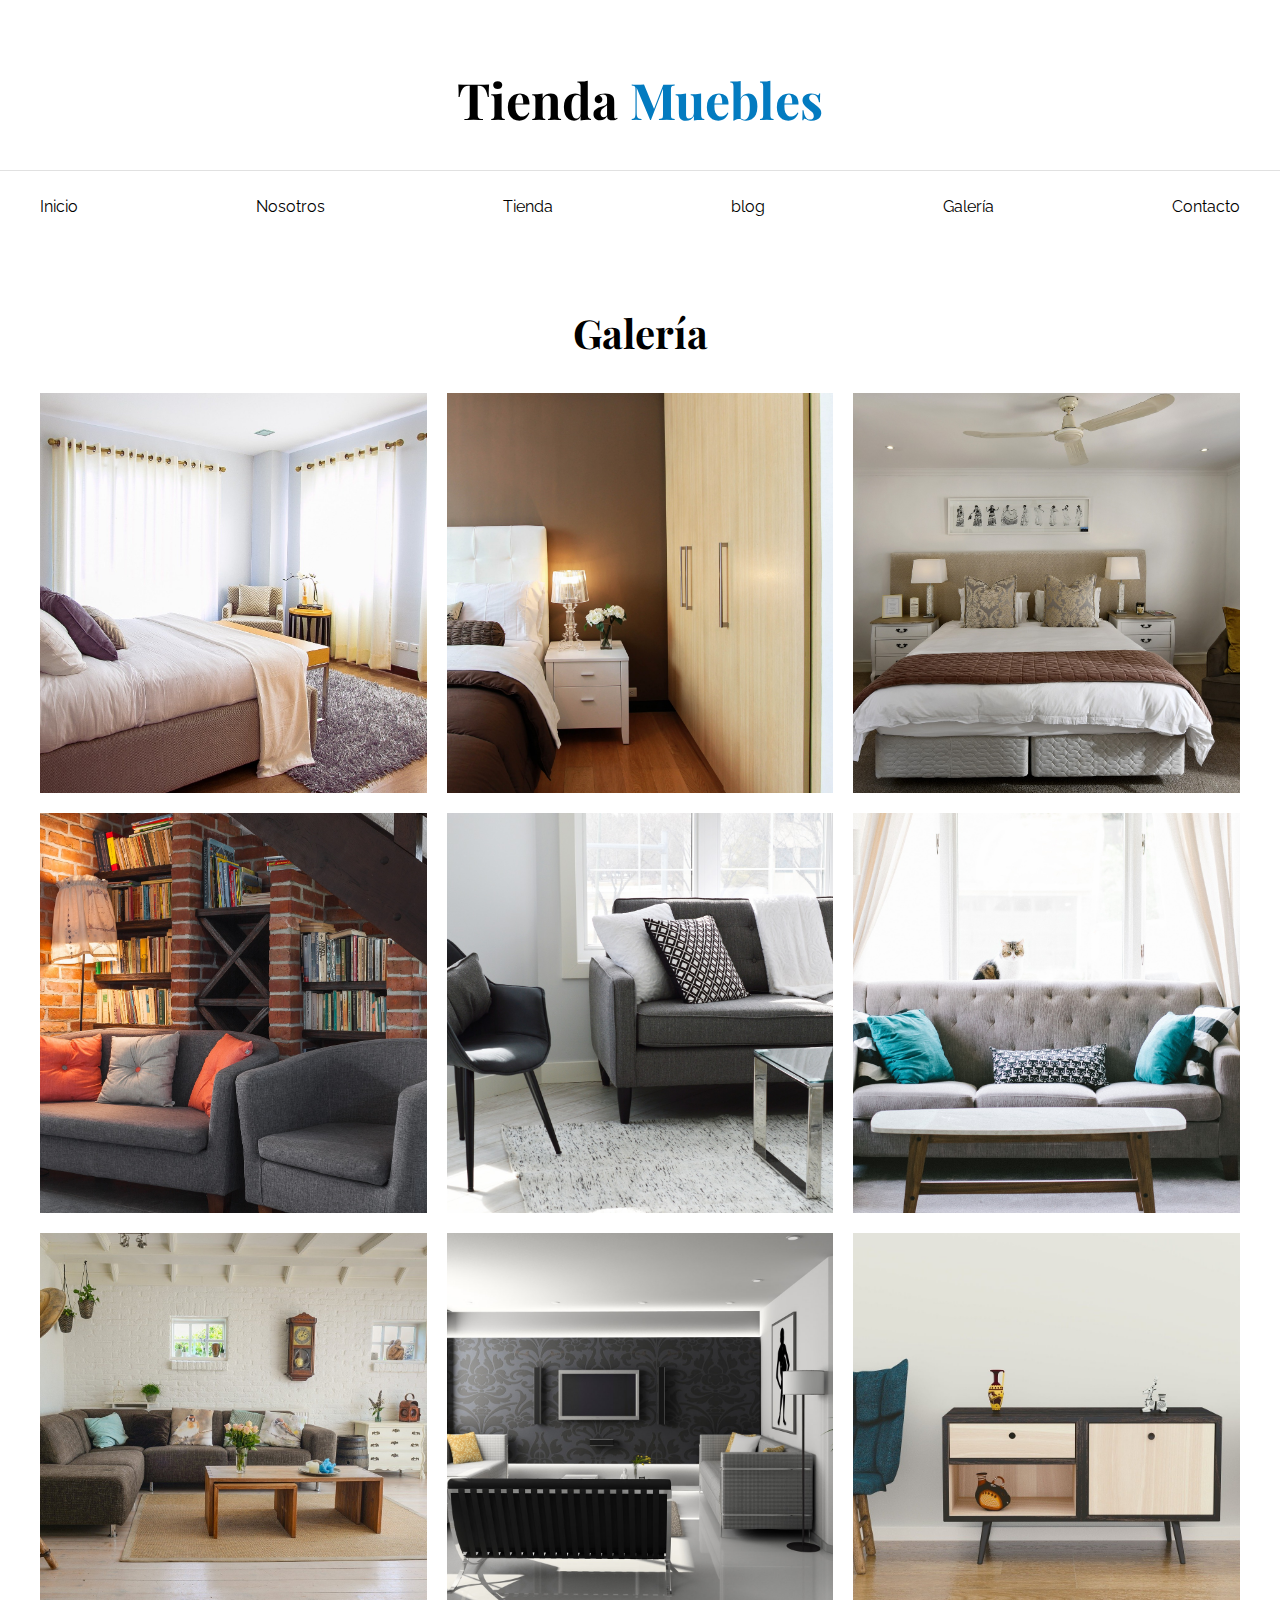
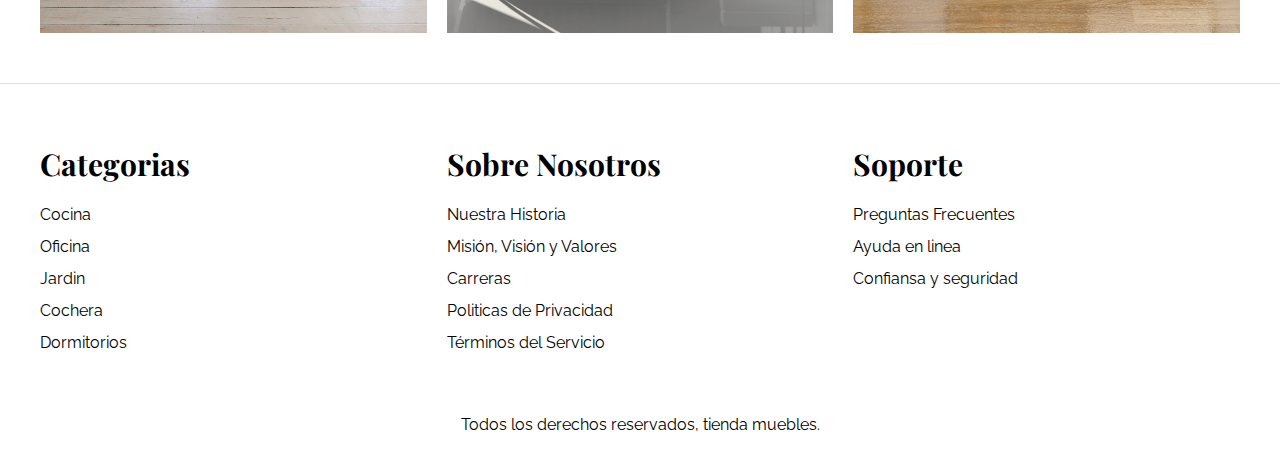
<file: galeria.html>
<!DOCTYPE html>
<html lang="zxx">
<head>
    <meta charset="UTF-8">
    <meta http-equiv="X-UA-Compatible" content="IE=edge">
    <meta name="viewport" content="width=device-width, initial-scale=1.0">
    <title>Galería</title>
    <link rel="stylesheet" href="./css/normalize.css">
    <link rel="preconnect" href="https://fonts.googleapis.com">
    <link rel="preconnect" href="https://fonts.gstatic.com" crossorigin>
    <link href="https://fonts.googleapis.com/css2?family=Playfair+Display:wght@700&family=Raleway:wght@400;700;900&display=swap" rel="stylesheet">
    <link rel="stylesheet" href="./css/style.css">
</head>
<body>
    <!-- Header y Navegacion -->
    <header>
        <h1 class="nombre-sitio">Tienda <span> Muebles </span></h1>
    </header>
    <div class="contenedor-navegacion">
        <nav class="nav-principal contenedor">
            <a href="./index.html">Inicio</a>
            <a href="./nosotros.html">Nosotros</a>
            <a href="./tienda.html">Tienda</a>
            <a href="./blog.html">blog</a>
            <a href="./galeria.html">Galería</a> 
            <a href="./contacto.html">Contacto</a>    
        </nav>    
    </div>

    <main class="contenido-principal contenedor">
        <h2 class="text-center">Galería</h2>
        <ul class="galeria">
            <li>
                <a href="./img/galeria_01.jpg">
                    <img src="./img/galeria_01.jpg" alt="Imagen Galeria 1">
                </a>
            </li>
            <li>
                <a href="./img/galeria_02.jpg">
                    <img src="./img/galeria_02.jpg" alt="Imagen Galeria 2">
                </a>
            </li>
            <li>
                <a href="./img/galeria_03.jpg">
                    <img src="./img/galeria_03.jpg" alt="Imagen Galeria 3">
                </a>
            </li>
            <li>
                <a href="./img/galeria_04.jpg">
                    <img src="./img/galeria_04.jpg" alt="Imagen Galeria 4">
                </a>
            </li>
            <li>
                <a href="./img/galeria_05.jpg">
                    <img src="./img/galeria_05.jpg" alt="Imagen Galeria 5">
                </a>
            </li>
            <li>
                <a href="./img/galeria_06.jpg">
                    <img src="./img/galeria_06.jpg" alt="Imagen Galeria 6">
                </a>
            </li>
            <li>
                <a href="./img/galeria_07.jpg">
                    <img src="./img/galeria_07.jpg" alt="Imagen Galeria 7">
                </a>
            </li>
            <li>
                <a href="./img/galeria_08.jpg">
                    <img src="./img/galeria_08.jpg" alt="Imagen Galeria 8">
                </a>
            </li>
            <li>
                <a href="./img/galeria_09.jpg">
                    <img src="./img/galeria_09.jpg" alt="Imagen Galeria 9">
                </a>
            </li>
        </ul>
    </main>

    <footer class="site-footer">
        <div class="grid-footer contenedor">
            <div>
                <h3>Categorias</h3>
    
                <nav class="footer-menu">
                    <a href="#">Cocina</a>
                    <a href="#">Oficina</a>
                    <a href="#">Jardin</a>
                    <a href="#">Cochera</a>
                    <a href="#">Dormitorios</a>
                </nav>
            </div>
            <div>
                <h3>Sobre Nosotros</h3>
    
                <nav class="footer-menu">
                    <a href="#">Nuestra Historia</a>
                    <a href="#">Misión, Visión y Valores</a>
                    <a href="#">Carreras</a>
                    <a href="#">Politicas de Privacidad</a>
                    <a href="#">Términos del Servicio</a>
                </nav>
            </div>
            <div>
                <h3>Soporte</h3>
    
                <nav class="footer-menu">
                    <a href="#">Preguntas Frecuentes</a>
                    <a href="#">Ayuda en linea</a>
                    <a href="#">Confiansa y seguridad</a>
                </nav>
            </div>
        </div>

        <p class="copyright">Todos los derechos reservados, tienda muebles.</p>
    </footer>
</body>
    
</html>
</file>
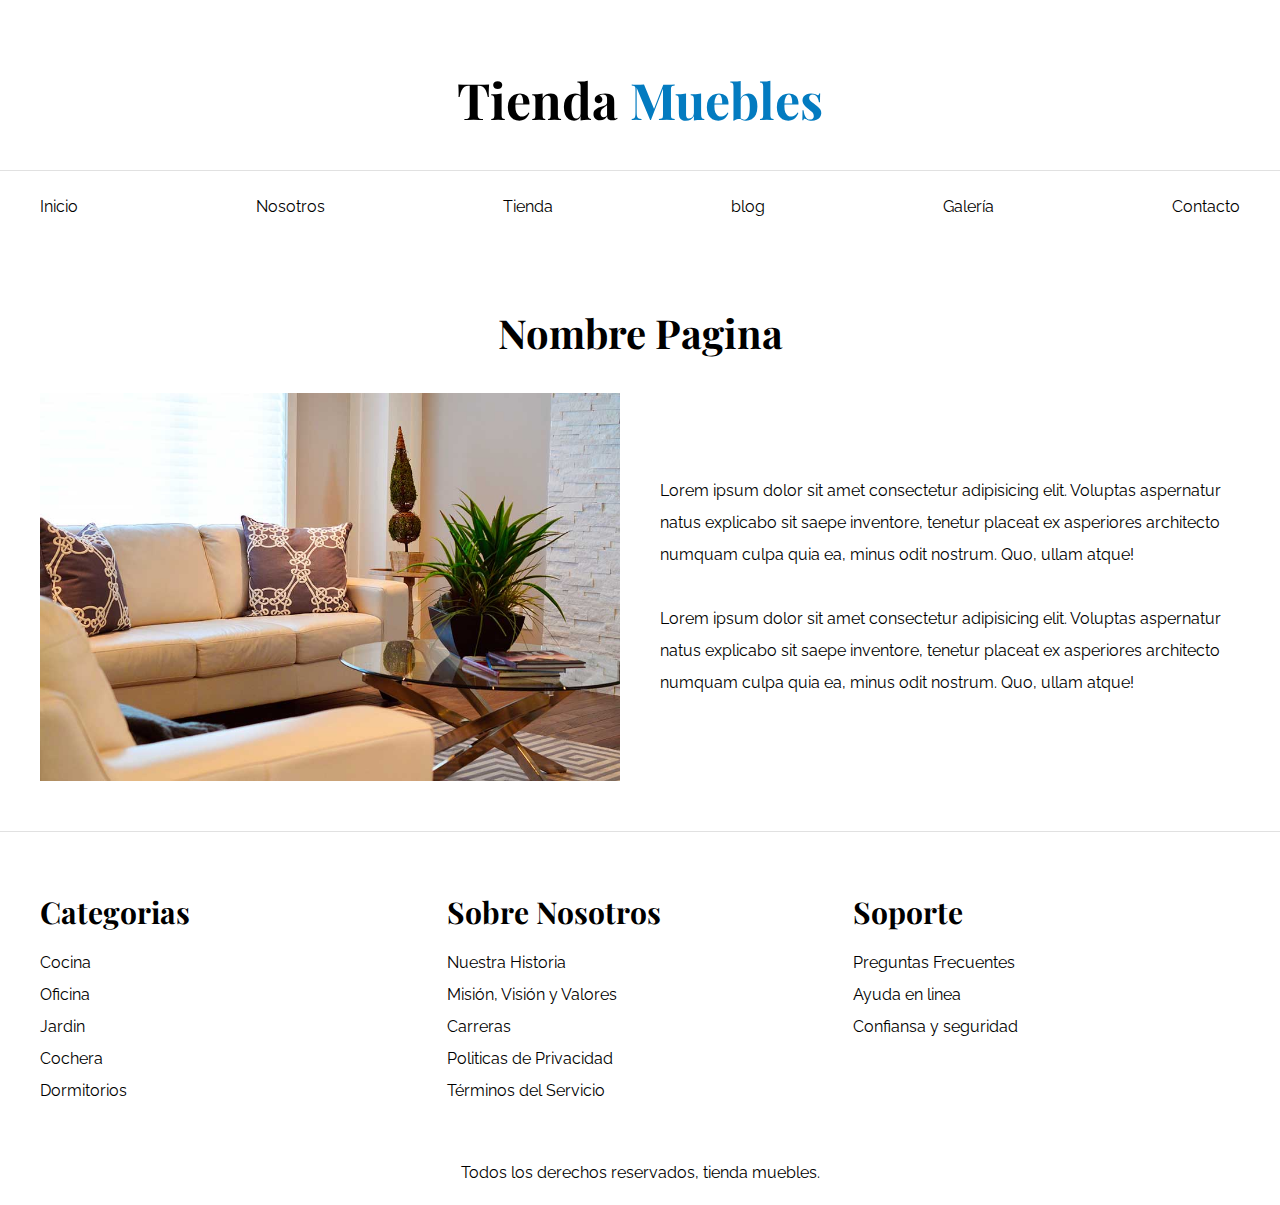
<file: nosotros.html>
<!DOCTYPE html>
<html lang="zxx">
<head>
    <meta charset="UTF-8">
    <meta http-equiv="X-UA-Compatible" content="IE=edge">
    <meta name="viewport" content="width=device-width, initial-scale=1.0">
    <title>Nosotros</title>
    <link rel="stylesheet" href="./css/normalize.css">
    <link rel="preconnect" href="https://fonts.googleapis.com">
    <link rel="preconnect" href="https://fonts.gstatic.com" crossorigin>
    <link href="https://fonts.googleapis.com/css2?family=Playfair+Display:wght@700&family=Raleway:wght@400;700;900&display=swap" rel="stylesheet">
    <link rel="stylesheet" href="./css/style.css">
</head>
<body>
    <!-- Header y Navegacion -->
    <header>
        <h1 class="nombre-sitio">Tienda <span> Muebles </span></h1>
    </header>
    <div class="contenedor-navegacion">
        <nav class="nav-principal contenedor">
            <a href="./index.html">Inicio</a>
            <a href="./nosotros.html">Nosotros</a>
            <a href="./tienda.html">Tienda</a>
            <a href="./blog.html">blog</a>
            <a href="./galeria.html">Galería</a> 
            <a href="./contacto.html">Contacto</a>    
        </nav>    
    </div>

    <main class="contenido-principal contenedor">
        <h2 class="text-center">Nombre Pagina</h2>
        <div class="contenido-nosotros">
            <div class="imagen">
                <img src="./img/nosotros.jpg" alt="Imagen Nosotros">
            </div>
            <div class="informacion-nosotros">
                <p class="parrafo">Lorem ipsum dolor sit amet consectetur adipisicing elit. Voluptas aspernatur natus explicabo sit saepe inventore, tenetur placeat ex asperiores architecto numquam culpa quia ea, minus odit nostrum. Quo, ullam atque!</p>
                <p class="parrafo">Lorem ipsum dolor sit amet consectetur adipisicing elit. Voluptas aspernatur natus explicabo sit saepe inventore, tenetur placeat ex asperiores architecto numquam culpa quia ea, minus odit nostrum. Quo, ullam atque!</p>
            </div>
        </div>
    </main>

    <footer class="site-footer">
        <div class="grid-footer contenedor">
            <div>
                <h3>Categorias</h3>
    
                <nav class="footer-menu">
                    <a href="#">Cocina</a>
                    <a href="#">Oficina</a>
                    <a href="#">Jardin</a>
                    <a href="#">Cochera</a>
                    <a href="#">Dormitorios</a>
                </nav>
            </div>
            <div>
                <h3>Sobre Nosotros</h3>
    
                <nav class="footer-menu">
                    <a href="#">Nuestra Historia</a>
                    <a href="#">Misión, Visión y Valores</a>
                    <a href="#">Carreras</a>
                    <a href="#">Politicas de Privacidad</a>
                    <a href="#">Términos del Servicio</a>
                </nav>
            </div>
            <div>
                <h3>Soporte</h3>
    
                <nav class="footer-menu">
                    <a href="#">Preguntas Frecuentes</a>
                    <a href="#">Ayuda en linea</a>
                    <a href="#">Confiansa y seguridad</a>
                </nav>
            </div>
        </div>

        <p class="copyright">Todos los derechos reservados, tienda muebles.</p>
    </footer>
</body>
    
</html>
</file>
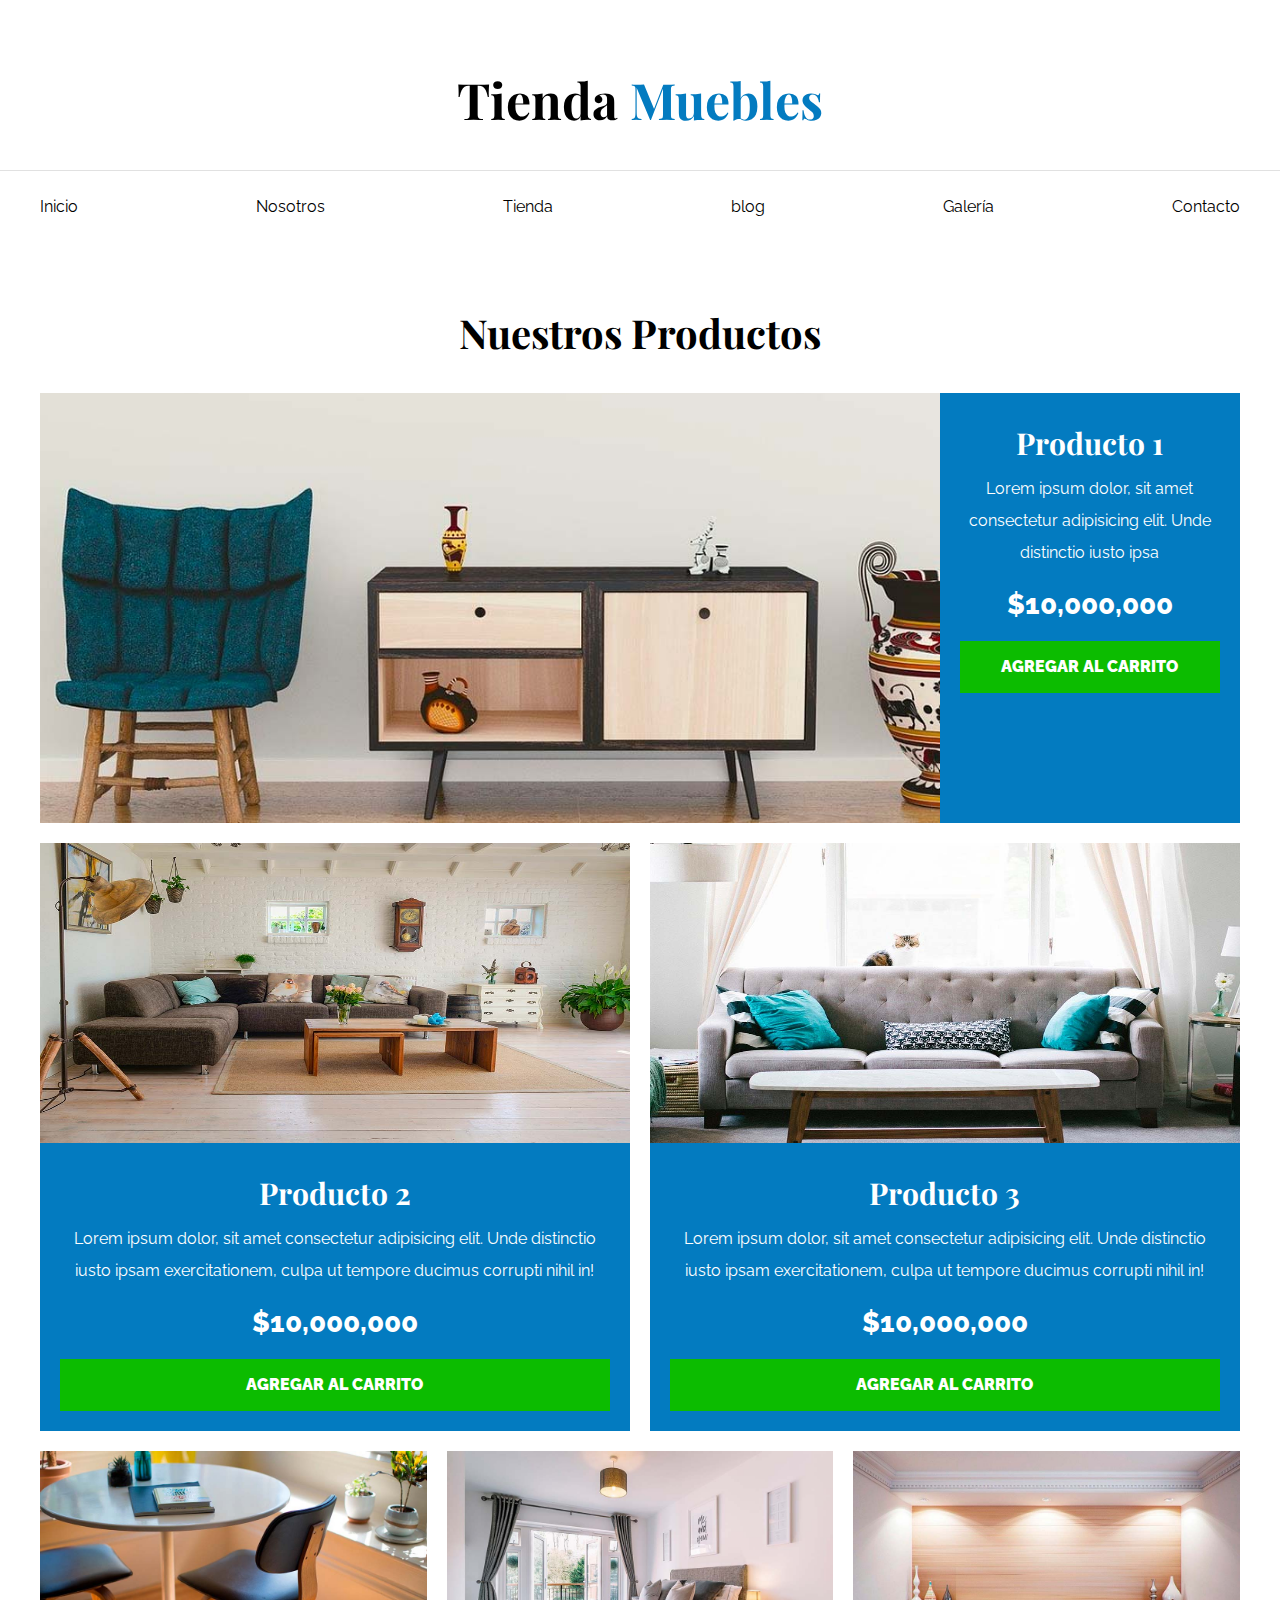
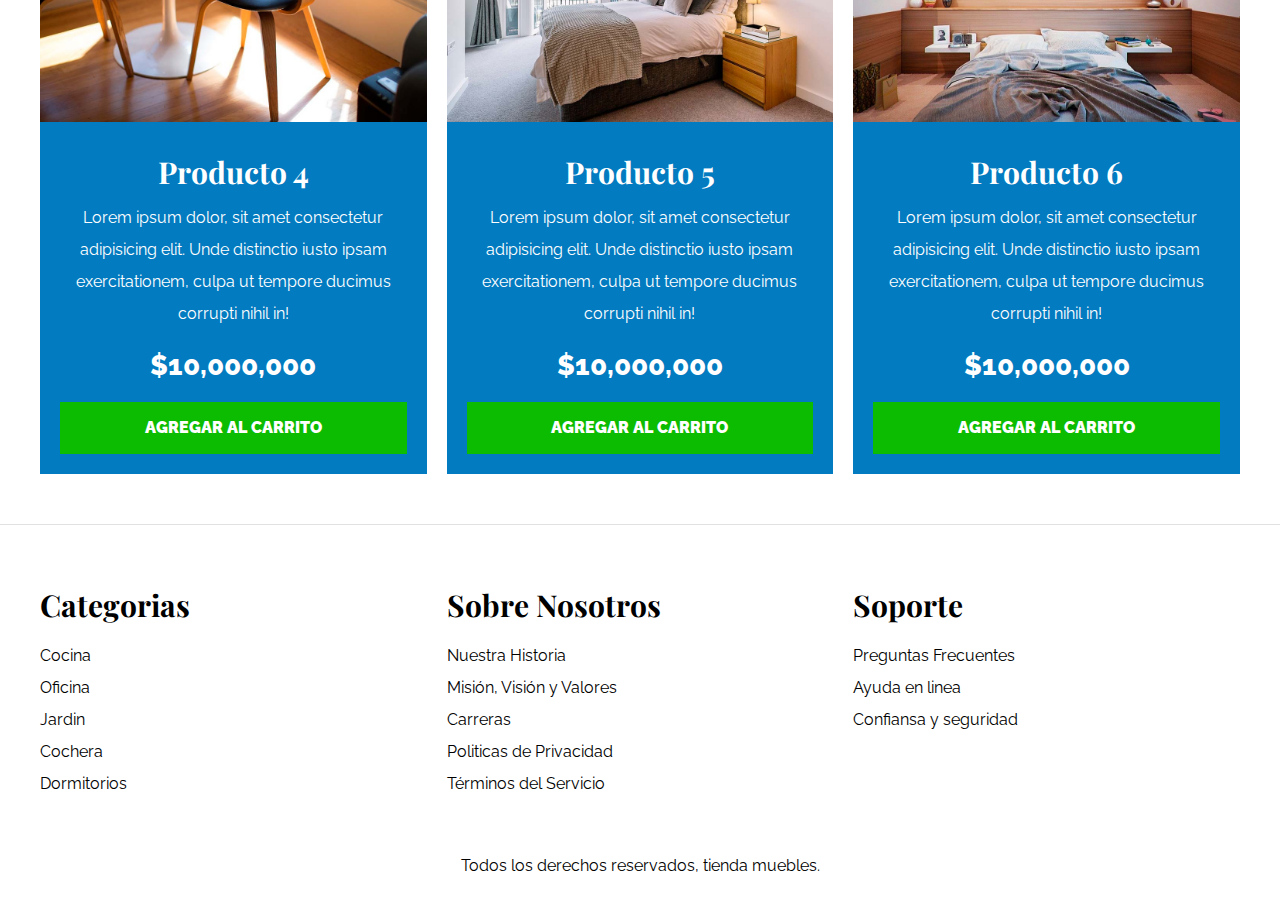
<file: tienda.html>
<!DOCTYPE html>
<html lang="zxx">
<head>
    <meta charset="UTF-8">
    <meta http-equiv="X-UA-Compatible" content="IE=edge">
    <meta name="viewport" content="width=device-width, initial-scale=1.0">
    <title>Tienda</title>
    <link rel="stylesheet" href="./css/normalize.css">
    <link rel="preconnect" href="https://fonts.googleapis.com">
    <link rel="preconnect" href="https://fonts.gstatic.com" crossorigin>
    <link href="https://fonts.googleapis.com/css2?family=Playfair+Display:wght@700&family=Raleway:wght@400;700;900&display=swap" rel="stylesheet">
    <link rel="stylesheet" href="./css/style.css">
</head>
<body>
    <!-- Header y Navegacion -->
    <header>
        <h1 class="nombre-sitio">Tienda <span> Muebles </span></h1>
    </header>
    <div class="contenedor-navegacion">
        <nav class="nav-principal contenedor">
            <a href="./index.html">Inicio</a>
            <a href="./nosotros.html">Nosotros</a>
            <a href="./tienda.html">Tienda</a>
            <a href="./blog.html">blog</a>
            <a href="./galeria.html">Galería</a> 
            <a href="./contacto.html">Contacto</a>    
        </nav>    
    </div>

    <!-- Nuestros Productos -->
    <main class="contenido-principal contenedor">
        <h2 class="text-center">Nuestros Productos</h2>
        <div class="listado-productos">
            <div class="producto">
                <img src="./img/producto1.jpg" alt="Imagen Producto1">
                <div class="texto-producto">
                    <h3>Producto 1</h3>
                    <p>Lorem ipsum dolor, sit amet consectetur adipisicing elit. Unde distinctio iusto ipsa</p>
                    <p class="precio">$10,000,000</p>
                    <a class="btn" href="#">Agregar al Carrito</a>
                </div><!-- Info Producto -->
            </div><!-- Producto -->
            <div class="producto">
                <img src="./img/producto2.jpg" alt="Imagen Producto2">
                <div class="texto-producto">
                    <h3>Producto 2</h3>
                    <p>Lorem ipsum dolor, sit amet consectetur adipisicing elit. Unde distinctio iusto ipsam exercitationem, culpa ut tempore ducimus corrupti nihil in!</p>
                    <p class="precio">$10,000,000</p>
                    <a class="btn" href="#">Agregar al Carrito</a>
                </div><!-- Info Producto -->
            </div><!-- Producto -->
            <div class="producto">
                <img src="./img/producto3.jpg" alt="Imagen Producto3">
                <div class="texto-producto">
                    <h3>Producto 3</h3>
                    <p>Lorem ipsum dolor, sit amet consectetur adipisicing elit. Unde distinctio iusto ipsam exercitationem, culpa ut tempore ducimus corrupti nihil in!</p>
                    <p class="precio">$10,000,000</p>
                    <a class="btn" href="#" >Agregar al Carrito</a>
                </div><!-- Info Producto -->
            </div><!-- Producto -->
            <div class="producto">
                <img src="./img/producto4.jpg" alt="Imagen Producto4">
                <div class="texto-producto">
                    <h3>Producto 4</h3>
                    <p>Lorem ipsum dolor, sit amet consectetur adipisicing elit. Unde distinctio iusto ipsam exercitationem, culpa ut tempore ducimus corrupti nihil in!</p>
                    <p class="precio">$10,000,000</p>
                    <a class="btn" href="#">Agregar al Carrito</a>
                </div><!-- Info Producto -->
            </div><!-- Producto -->
            <div class="producto">
                <img src="./img/producto5.jpg" alt="Imagen Producto5">
                <div class="texto-producto">
                    <h3>Producto 5</h3>
                    <p>Lorem ipsum dolor, sit amet consectetur adipisicing elit. Unde distinctio iusto ipsam exercitationem, culpa ut tempore ducimus corrupti nihil in!</p>
                    <p class="precio">$10,000,000</p>
                    <a class="btn" href="#">Agregar al Carrito</a>
                </div><!-- Info Producto -->
            </div><!-- Producto -->
            <div class="producto">
                <img src="./img/producto6.jpg" alt="Imagen Producto6">
                <div class="texto-producto">
                    <h3>Producto 6</h3>
                    <p>Lorem ipsum dolor, sit amet consectetur adipisicing elit. Unde distinctio iusto ipsam exercitationem, culpa ut tempore ducimus corrupti nihil in!</p>
                    <p class="precio">$10,000,000</p>
                    <a class="btn" href="#">Agregar al Carrito</a>
                </div><!-- Info Producto -->
            </div><!-- Producto -->
        </div> <!-- Fin de listado de Productos -->
    </main>


    <footer class="site-footer">
        <div class="grid-footer contenedor">
            <div>
                <h3>Categorias</h3>
    
                <nav class="footer-menu">
                    <a href="#">Cocina</a>
                    <a href="#">Oficina</a>
                    <a href="#">Jardin</a>
                    <a href="#">Cochera</a>
                    <a href="#">Dormitorios</a>
                </nav>
            </div>
            <div>
                <h3>Sobre Nosotros</h3>
    
                <nav class="footer-menu">
                    <a href="#">Nuestra Historia</a>
                    <a href="#">Misión, Visión y Valores</a>
                    <a href="#">Carreras</a>
                    <a href="#">Politicas de Privacidad</a>
                    <a href="#">Términos del Servicio</a>
                </nav>
            </div>
            <div>
                <h3>Soporte</h3>
    
                <nav class="footer-menu">
                    <a href="#">Preguntas Frecuentes</a>
                    <a href="#">Ayuda en linea</a>
                    <a href="#">Confiansa y seguridad</a>
                </nav>
            </div>
        </div>

        <p class="copyright">Todos los derechos reservados, tienda muebles.</p>
    </footer>
</body>
    
</html>
</file>
<file: css/style.css>
html {
    box-sizing: border-box;
    font-size: 62.5%;
    /* 1Rem = 10px */
}

*,
*:before,
*:after {
    box-sizing: inherit;
}

body {
    font-family: 'Raleway', sans-serif;
    font-size: 1.6rem;
    line-height: 2;
}

/* Globales */
h1,
h2,
h3 {
    font-family: 'Playfair Display', serif;
    margin: 0 0 2rem 0;
}

h1 {
    font-size: 3.8rem;
}
@media (min-width: 768px) {
    h1{
        font-size: 5rem;
    }
}

h2 {
    font-size: 3.2rem;
}
@media (min-width: 768px) {
    h2{
        font-size: 4rem;
    }
}
h3 {
    font-size: 2.4rem;
}
@media (min-width: 768px) {
    h3{
        font-size: 3rem;
    }
    
}
a {
    text-decoration: none;
    color: #000;
}

img {
    max-width: 100%;
    display: block;
}

input[type="radio"]{
    cursor: pointer;
}
select{
    cursor: pointer;
}
.contenedor {
    max-width: 120rem;
    margin-inline: auto;
}

.btn {
    background-color: #0cbc00;
    color: #fff;
    border: none;
    display: block;
    text-transform: uppercase;
    font-weight: 900;
    padding: 1rem;
    transition: background-color .3s ease-out;
    text-align: center;
    width: 100%;
}

.btn:hover {
    background-color: #769c02;
    cursor:pointer;
}
@media (min-width: 768px) {
    .btn{
        width: auto;
    }
}

/* Utilidades */
.text-center {
    text-align: center;
}
@media (min-width: 768px) {
    .max-width-30{
        max-width: 30rem;
    }
}

/* Header y Navegacion */
.nombre-sitio {
    margin-top: 5rem;
    text-align: center;
}

.nombre-sitio span {
    color: #037bc0;
}

.contenedor-navegacion {
    border-top: .1rem solid #e1e1e1;
}

.nav-principal {
    padding: 2rem 0;
    display: flex;
    flex-direction: column;
    align-items: center;    
}
@media (min-width: 768px) {
    .nav-principal{
        display: flex;
        flex-direction: row;
        justify-content: space-between;
    }
}
/* Imagen Principal */
.hero {
    background-image: url(../img/principal.jpg);
    background-repeat: no-repeat;
    background-size: cover;
    background-position: center center;
    height: 30rem;
}
@media (min-width: 768px) {
    .hero{
        height:55rem;
    }
}

/* Categorias y Imagenes*/
.categorias {
    padding-top: 5rem;
    padding-bottom: 5rem;
}
.categoria img{
    width: 100%;
}
.categoria a {
    display: block;
    text-align: center;
    padding: 2rem;
    font-size: 2rem;
}

.categoria a:hover {
    background-color: #037bc0;
    color: #fff;
    border-bottom-right-radius: 1rem;
}

.listado-categoria {
    display: grid;
    grid-template-columns: 1fr;
    grid-template-rows: auto;
    gap: 2rem;
}
@media (min-width: 768px) {
    .listado-categoria {
        grid-template-columns: repeat(3, 1fr);
    }
}

/* Bloque Nosotros */
.sobre-nosotros {
    background-image: linear-gradient(to bottom, transparent 50%, #0c5a81 50%),
        url(../img/nosotros.jpg);
    background-repeat: no-repeat;
    background-size: 100%,75rem;
    background-position: center, top left;
}

@media (min-width: 768px) {
    .sobre-nosotros {
        background-image: linear-gradient(to right, transparent 50%, #0c5a81 50%),
            url(../img/nosotros.jpg);
        background-repeat: no-repeat;
        background-size: 100%, 160rem;
        background-position: left center;
        padding: 10rem 0;
    }
}
.sobre-nosotros-grid {
    display: grid;
    grid-template-rows:repeat(2,1fr);
}
@media (min-width: 768px) {
    .sobre-nosotros-grid{
        grid-template-rows: unset;
        grid-template-columns:repeat(2, 1fr);
        column-gap: 4rem;
    }
}
.texto-nosotros {
    grid-row: 2/3;
    color: #fff;
    padding: 5rem;
}
@media (min-width: 768px) {
    .texto-nosotros {
        grid-column: 2/3;
    }
}
/* Listados de productos */
.contenido-principal {
    padding-top: 5rem;
}
.producto {
    background-color: #037bc0;
    margin-bottom: 3rem;
}

.producto:last-of-type{
    margin: 0;
}
@media (min-width: 768px) {
    .listado-productos {
        display: grid;
        grid-template-columns: repeat(6, 1fr);
        gap: 2rem;
    }
    .producto{
        margin: 0;
    }
    .producto:nth-child(1) {
        grid-column: 1/7;
        display: grid;
        grid-template-columns: 3fr 1fr;
    }
    
    .producto:nth-child(1) img {
        height: 43rem;
        width: 100%;
        object-fit: cover;
    }
    
    .producto:nth-child(2) {
        grid-column: 1/4;
    }
    
    .producto:nth-child(3) {
        grid-column: 4/7;
    }
    
    .producto:nth-child(2) img,
    .producto:nth-child(3) img {
        height: 30rem;
        width: 100%;
    }
    
    .producto:nth-child(4) {
        grid-column: 1/3;
    }
    
    .producto:nth-child(5) {
        grid-column: 3/5;
    }
    
    .producto:nth-child(6) {
        grid-column: 5/7;
    }

}

.texto-producto {
    text-align: center;
    color: #fff;
    padding: 2rem;
}

.texto-producto h3 {
    margin: 0;
}

.texto-producto p {
    margin: 0 0 .8rem 0;
}

.precio {
    font-size: 2.8rem;
    font-weight: 800;
}

/* Footer */

.site-footer {
    border-top: 1px solid #e1e1e1;
    margin-top: 5rem;
    padding-top: 5rem;
}
.site-footer h3 {
    margin-bottom: .5rem;
}
.grid-footer{
    text-align: center;
}
.grid-footer > div{
    margin-bottom: 2rem;
}
@media (min-width: 768px) {
    .grid-footer {
        display: grid;
        grid-template-columns: repeat(3, 1fr);
        gap: 2rem;
        text-align: start;
    }
    .grid-footer > div{
        margin:0;
    }
}
.footer-menu a {
    display: block;

}
.copyright {
    text-align: center;
    margin-top: 5rem;
}

/* HTML Nosotros */

.contenido-nosotros {
    display: grid;
    grid-template-columns: repeat(auto-fit, minmax(35rem, 1fr));
    gap: 4rem;
}

.informacion-nosotros {
    display: flex;
    flex-flow: column nowrap;
    justify-content: center;
    padding: 5rem;
}
@media (min-width: 768px) {
    .informacion-nosotros{
        padding: 0;
    }
}
.parrafo:nth-child(1) {
    margin-top: 0;
}

.parrafo:nth-child(2) {
    margin-bottom: 0;
}

/* Blog */

@media (min-width: 768px) {
    .contenedor-blog{
        display: grid;
        grid-template-columns: 2fr 1fr;
        column-gap: 4rem;
    }
}
.entrada{
    padding-bottom: 4rem;
    margin-bottom: 2rem;
    border-bottom: 2px solid #e1e1e1;
}
.entrada h2{
    text-align: center;
}
@media (min-width: 767px) {
    .entrada h2{
        text-align: center;
    }
}
.contenido-blog{
    padding: 3rem;
}

@media (min-width: 768px) {
    .entrada-meta{
        display: flex;
        justify-content: space-between;
    }
}
.entrada:last-of-type{
    border: none;
}

.entrada > div:not([class="imagen"]):not([class="entrada-meta"]){
    text-align: justify;
}
.entrada-meta p{
    font-weight: 700;
}
.entrada-meta span{
    color: #037bc0;
}
.contenido-entrada-blog{
    width: 60rem;
    margin: 0 auto;
}
.aside-responsive{
    align-items: center;
}
@media (min-width: 768px) {
    .aside-responsive{
        align-items: unset;
    }
}
/* Galería */

.galeria{
    display: grid;
    list-style: none;
    padding: 0;
    margin: 0;
    grid-template-columns: 1fr;
    gap: 2rem;
    justify-items: center;
}
@media (min-width: 768px) {
    .galeria{
        grid-template-columns: repeat(2,1fr);
    }
}

@media (min-width: 768px) {
    .galeria img{
        height: 40rem;
        width: 40rem;
        object-fit: cover;
    }
}
@media (min-width: 1050px) {
    .galeria{
        grid-template-columns: repeat(3,1fr);
    }
}


/* Formulario */

.formulario{
    max-width: 60rem;
    margin: 0 auto;
}

.formulario fieldset{
    border: 1px solid #000;
    margin-bottom: 2rem;
}
.formulario legend{
    background-color: #005485;
    width: 100%;
    text-align: center;
    color: #fff;
    text-transform: uppercase;
    font-weight: 900;
    padding: 1rem;
    margin-bottom: 4rem;
}

.campo{
    display: flex;
    margin-bottom: 2rem;
}

.campo label{
    flex-basis: 10rem;
}

.campo input:not([type="radio"]),
.campo select,
.campo textarea{
    flex:1;
    border: 1px solid #e1e1e1;
    padding: 1rem;
}
</file>
